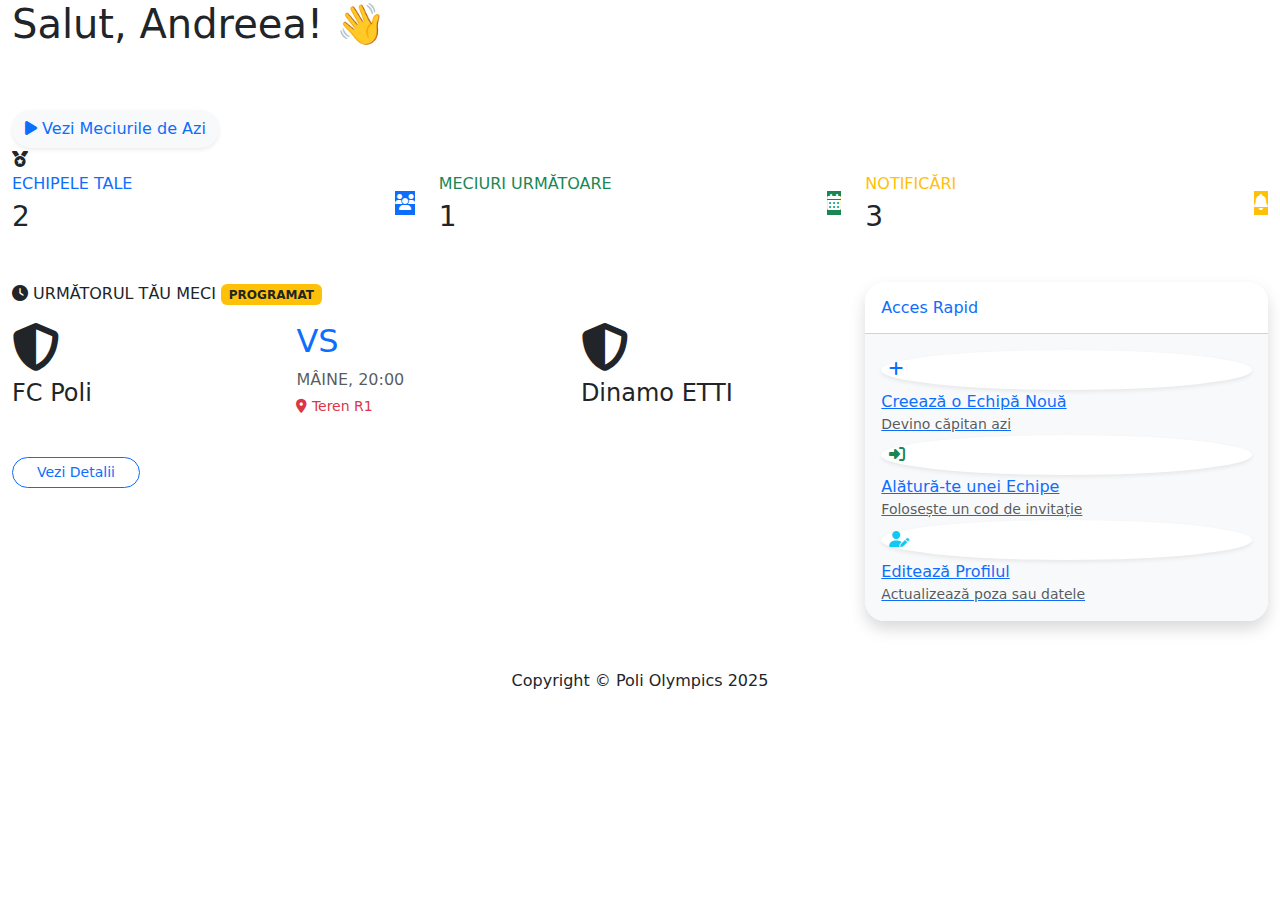
<file: src/main/resources/templates/index.html>
<!DOCTYPE html>
<html lang="ro" xmlns:th="http://www.thymeleaf.org">

<head>
    <meta charset="utf-8">
    <meta name="viewport" content="width=device-width, initial-scale=1">
    <title>Dashboard - Poli Olympics</title>

    <link href="https://cdn.jsdelivr.net/npm/bootstrap@5.3.0/dist/css/bootstrap.min.css" rel="stylesheet">
    <link href="https://cdnjs.cloudflare.com/ajax/libs/font-awesome/6.4.0/css/all.min.css" rel="stylesheet">
    <link href="https://fonts.googleapis.com/css2?family=Poppins:wght@400;500;600;700&display=swap" rel="stylesheet">
    <link th:href="@{/css/sb-admin-2.min.css}" rel="stylesheet">

    <link th:href="@{/css/index_style.css}" rel="stylesheet">
</head>

<body id="page-top">
<div id="wrapper">

    <div th:replace="fragments :: sidebar"></div>
    <div id="content-wrapper" class="d-flex flex-column">
        <div id="content">
            <div th:replace="fragments :: topbar"></div>

            <div class="container-fluid">

                <div class="welcome-card">
                    <div class="welcome-content">
                        <h1 class="font-weight-bold mb-2">Salut, <span th:text="${session.username}">Andreea</span>! 👋</h1>
                        <p class="lead mb-0 text-white-50">Bine ai revenit în arenă. Iată ce se întâmplă astăzi în Poli Olympics.</p>

                        <a th:href="@{/meciuri}" class="btn btn-light text-primary font-weight-bold rounded-pill mt-4 shadow-sm">
                            <i class="fas fa-play mr-2"></i> Vezi Meciurile de Azi
                        </a>
                    </div>
                    <i class="fas fa-medal welcome-bg-icon"></i>
                </div>


                <div class="row mb-4">

                    <div class="col-xl-4 col-md-6 mb-4">
                        <div class="stat-card border-primary" style="border-left-color: #4e73df;">
                            <div class="d-flex align-items-center justify-content-between">
                                <div>
                                    <div class="text-xs font-weight-bold text-primary text-uppercase mb-1">Echipele Tale</div>
                                    <div class="h3 mb-0 font-weight-bold text-gray-800">2</div> </div>
                                <div class="stat-icon bg-primary text-white">
                                    <i class="fas fa-users"></i>
                                </div>
                            </div>
                        </div>
                    </div>

                    <div class="col-xl-4 col-md-6 mb-4">
                        <div class="stat-card border-success" style="border-left-color: #1cc88a;">
                            <div class="d-flex align-items-center justify-content-between">
                                <div>
                                    <div class="text-xs font-weight-bold text-success text-uppercase mb-1">Meciuri Următoare</div>
                                    <div class="h3 mb-0 font-weight-bold text-gray-800">1</div> </div>
                                <div class="stat-icon bg-success text-white">
                                    <i class="fas fa-calendar-alt"></i>
                                </div>
                            </div>
                        </div>
                    </div>

                    <div class="col-xl-4 col-md-6 mb-4">
                        <div class="stat-card border-warning" style="border-left-color: #f6c23e;">
                            <div class="d-flex align-items-center justify-content-between">
                                <div>
                                    <div class="text-xs font-weight-bold text-warning text-uppercase mb-1">Notificări</div>
                                    <div class="h3 mb-0 font-weight-bold text-gray-800">3</div>
                                </div>
                                <div class="stat-icon bg-warning text-white">
                                    <i class="fas fa-bell"></i>
                                </div>
                            </div>
                        </div>
                    </div>
                </div>


                <div class="row">

                    <div class="col-lg-8 mb-4">
                        <div class="next-match-card">
                            <div class="next-match-header">
                                <span><i class="fas fa-clock mr-2"></i> URMĂTORUL TĂU MECI</span>
                                <span class="badge bg-warning text-dark">PROGRAMAT</span>
                            </div>
                            <div class="next-match-body">
                                <div class="row align-items-center">
                                    <div class="col-md-4">
                                        <i class="fas fa-shield-alt fa-3x text-gray-300 mb-2"></i>
                                        <h4 class="font-weight-bold text-gray-800">FC Poli</h4>
                                    </div>
                                    <div class="col-md-4 my-3">
                                        <div class="h2 font-weight-bold text-primary">VS</div>
                                        <div class="text-xs font-weight-bold text-uppercase text-muted">Mâine, 20:00</div>
                                        <div class="small text-danger mt-1"><i class="fas fa-map-marker-alt"></i> Teren R1</div>
                                    </div>
                                    <div class="col-md-4">
                                        <i class="fas fa-shield-alt fa-3x text-gray-300 mb-2"></i>
                                        <h4 class="font-weight-bold text-gray-800">Dinamo ETTI</h4>
                                    </div>
                                </div>
                                <div class="mt-4">
                                    <a th:href="@{/meciuri}" class="btn btn-outline-primary rounded-pill btn-sm px-4">Vezi Detalii</a>
                                </div>
                            </div>
                        </div>
                    </div>

                    <div class="col-lg-4 mb-4">
                        <div class="card shadow mb-4" style="border-radius: 20px; overflow: hidden; border: none;">
                            <div class="card-header py-3 bg-white d-flex flex-row align-items-center justify-content-between">
                                <h6 class="m-0 font-weight-bold text-primary">Acces Rapid</h6>
                            </div>
                            <div class="card-body bg-light">

                                <a th:href="@{/creare-echipa}" class="quick-action-btn">
                                    <div class="mr-3 p-2 bg-white rounded-circle text-primary shadow-sm"><i class="fas fa-plus"></i></div>
                                    <div>
                                        <div class="font-weight-bold">Creează o Echipă Nouă</div>
                                        <div class="small text-muted">Devino căpitan azi</div>
                                    </div>
                                </a>

                                <a th:href="@{/join-team}" class="quick-action-btn">
                                    <div class="mr-3 p-2 bg-white rounded-circle text-success shadow-sm"><i class="fas fa-sign-in-alt"></i></div>
                                    <div>
                                        <div class="font-weight-bold">Alătură-te unei Echipe</div>
                                        <div class="small text-muted">Folosește un cod de invitație</div>
                                    </div>
                                </a>

                                <a th:href="@{/profile}" class="quick-action-btn mb-0">
                                    <div class="mr-3 p-2 bg-white rounded-circle text-info shadow-sm"><i class="fas fa-user-edit"></i></div>
                                    <div>
                                        <div class="font-weight-bold">Editează Profilul</div>
                                        <div class="small text-muted">Actualizează poza sau datele</div>
                                    </div>
                                </a>

                            </div>
                        </div>
                    </div>

                </div>

            </div> </div> <footer class="sticky-footer bg-white">
        <div class="container my-auto">
            <div class="copyright text-center my-auto"><span>Copyright &copy; Poli Olympics 2025</span></div>
        </div>
    </footer>

    </div> </div> <div class="modal fade" id="logoutModal" tabindex="-1" role="dialog" aria-labelledby="exampleModalLabel" aria-hidden="true">
    <div class="modal-dialog" role="document">
        <div class="modal-content">
            <div class="modal-header">
                <h5 class="modal-title" id="exampleModalLabel">Gata de plecare?</h5>
                <button class="close" type="button" data-dismiss="modal" aria-label="Close"><span aria-hidden="true">×</span></button>
            </div>
            <div class="modal-body">Selectează "Logout" pentru a încheia sesiunea.</div>
            <div class="modal-footer">
                <button class="btn btn-secondary" type="button" data-dismiss="modal">Renunță</button>
                <a class="btn btn-primary" th:href="@{/logout}">Logout</a>
            </div>
        </div>
    </div>
</div>

<script th:src="@{/vendor/jquery/jquery.min.js}"></script>
<script th:src="@{/vendor/bootstrap/js/bootstrap.bundle.min.js}"></script>
<script th:src="@{/js/sb-admin-2.min.js}"></script>

</body>
</html>
</file>
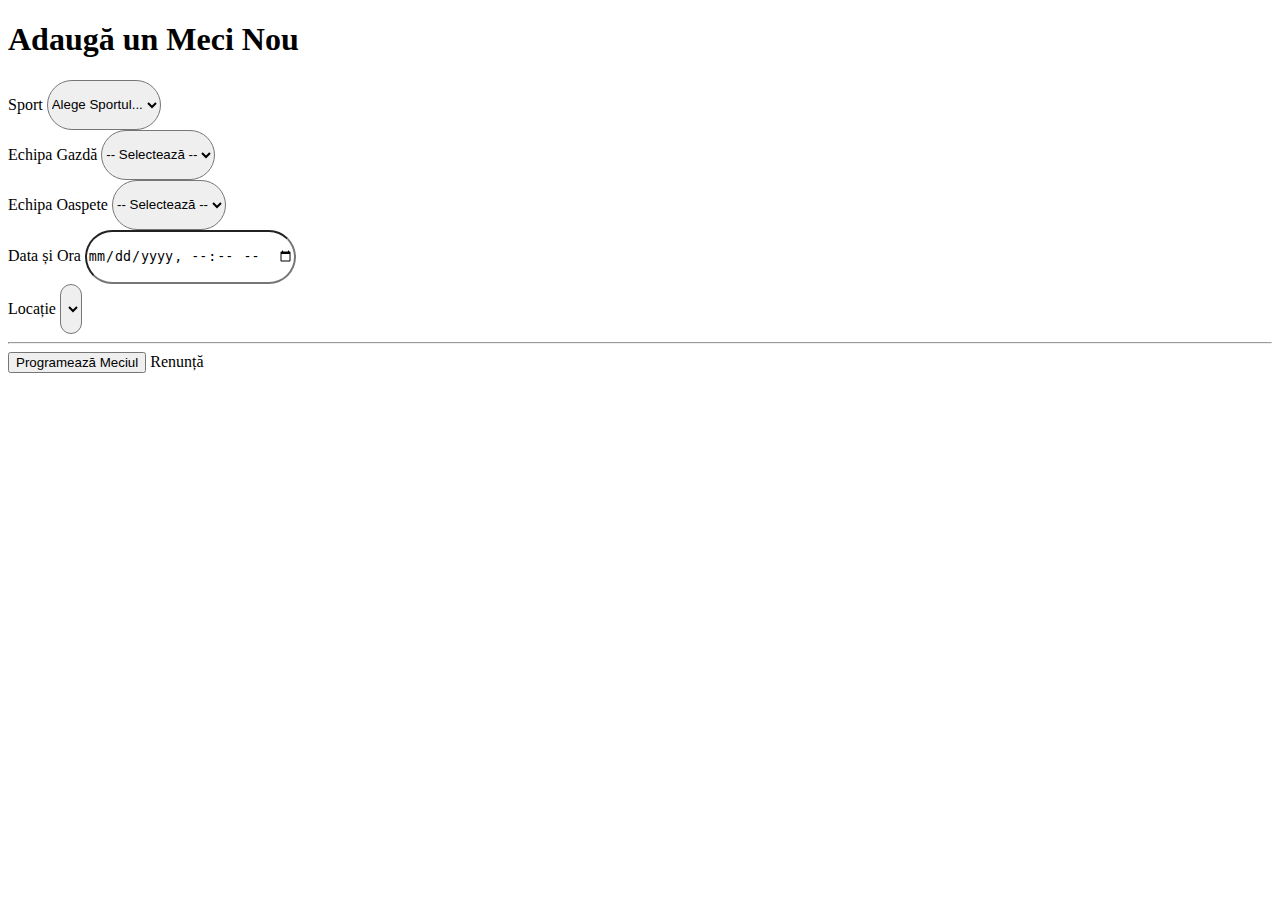
<file: src/main/resources/templates/adauga-meci.html>
<!DOCTYPE html>
<html lang="ro" xmlns:th="http://www.thymeleaf.org">
<head>
    <meta charset="utf-8">
    <title>Admin - Adaugă Meci</title>
    <link th:href="@{/css/sb-admin-2.min.css}" rel="stylesheet">
    <link th:href="@{/vendor/fontawesome-free/css/all.min.css}" rel="stylesheet">
</head>

<body class="bg-gradient-primary">

<div class="container">
    <div class="card o-hidden border-0 shadow-lg my-5">
        <div class="card-body p-0">
            <div class="p-5">
                <div class="text-center">
                    <h1 class="h4 text-gray-900 mb-4">Adaugă un Meci Nou</h1>
                </div>

                <form class="user" th:action="@{/admin/salveaza-meci}" th:object="${meci}" method="POST">

                    <div class="form-group">
                        <label class="font-weight-bold small">Sport</label>
                        <select class="form-control" th:field="*{sport}" id="sportSelect" onchange="filterTeams()" style="border-radius: 50px; height: 50px;">
                            <option value="" disabled selected>Alege Sportul...</option>
                            <option th:each="s : ${listaSporturi}" th:value="${s.idSport}" th:text="${s.numeSport}"></option>
                        </select>
                    </div>

                    <div class="form-group row">
                        <div class="col-sm-6 mb-3 mb-sm-0">
                            <label class="font-weight-bold small text-primary">Echipa Gazdă</label>
                            <select class="form-control" th:field="*{echipaAcasa}" id="homeTeam" style="border-radius: 50px; height: 50px;">
                                <option value="">-- Selectează --</option>
                                <option th:each="team : ${listaEchipe}"
                                        th:value="${team.idEchipa}"
                                        th:text="${team.numeEchipa}"
                                        th:data-sport="${team.sport.idSport}"
                                        class="team-option"></option>
                            </select>
                        </div>
                        <div class="col-sm-6">
                            <label class="font-weight-bold small text-danger">Echipa Oaspete</label>
                            <select class="form-control" th:field="*{echipaDeplasare}" id="awayTeam" style="border-radius: 50px; height: 50px;">
                                <option value="">-- Selectează --</option>
                                <option th:each="team : ${listaEchipe}"
                                        th:value="${team.idEchipa}"
                                        th:text="${team.numeEchipa}"
                                        th:data-sport="${team.sport.idSport}"
                                        class="team-option"></option>
                            </select>
                        </div>
                    </div>
                    <div class="form-group row">
                        <div class="col-sm-6">
                            <label class="font-weight-bold small">Data și Ora</label>
                            <input type="datetime-local" class="form-control" th:field="*{dataOra}" required style="border-radius: 50px; height: 50px;">
                        </div>
                        <div class="col-sm-6">
                            <label class="font-weight-bold small">Locație</label>
                            <select class="form-control" th:field="*{locatie}" style="border-radius: 50px; height: 50px;">
                                <option th:each="loc : ${listaLocatii}" th:value="${loc.idLocatie}" th:text="${loc.numeLocatie}"></option>
                            </select>
                        </div>
                    </div>

                    <hr>
                    <button type="submit" class="btn btn-primary btn-user btn-block font-weight-bold">
                        <i class="fas fa-plus-circle mr-2"></i> Programează Meciul
                    </button>
                    <a th:href="@{/meciuri}" class="btn btn-secondary btn-user btn-block">Renunță</a>
                </form>
            </div>
        </div>
    </div>
</div>

<script th:inline="javascript">
    function filterTeams() {
        const selectedSportId = document.getElementById('sportSelect').value;
        const teamOptions = document.querySelectorAll('.team-option');
        const homeSelect = document.getElementById('homeTeam');
        const awaySelect = document.getElementById('awayTeam');

        // Resetăm selecția curentă
        homeSelect.value = "";
        awaySelect.value = "";

        teamOptions.forEach(option => {
            const teamSportId = option.getAttribute('data-sport');

            if (teamSportId === selectedSportId) {
                option.style.display = "block"; // Arătăm echipa dacă sportul coincide
            } else {
                option.style.display = "none";  // Ascundem dacă e alt sport
            }
        });
    }
</script>


</body>
</html>
</file>
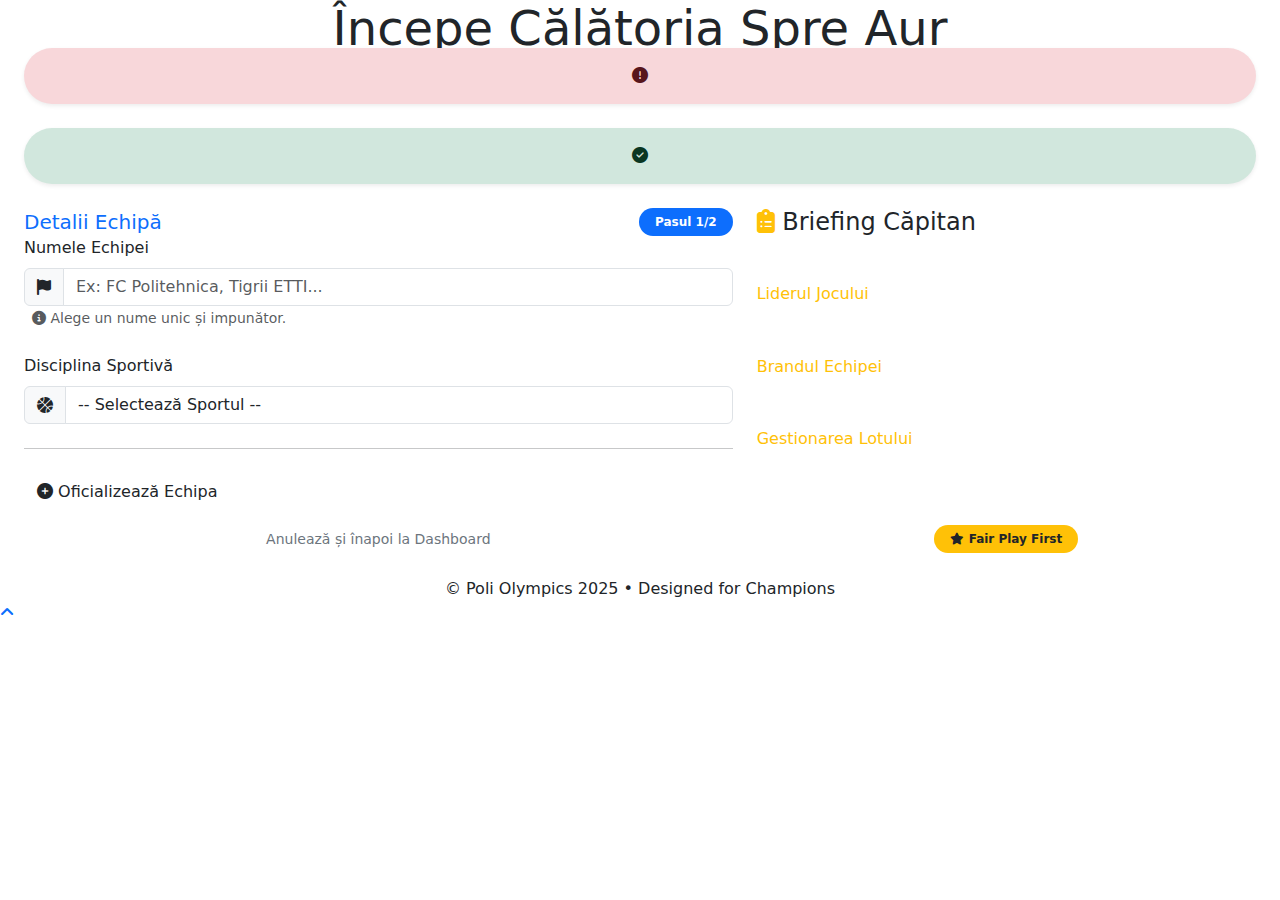
<file: src/main/resources/templates/create_team.html>
<!DOCTYPE html>
<html lang="ro" xmlns:th="http://www.thymeleaf.org">

<head>
    <meta charset="utf-8">
    <meta name="viewport" content="width=device-width, initial-scale=1">
    <title>Team Builder - Poli Olympics</title>

    <link href="https://cdn.jsdelivr.net/npm/bootstrap@5.3.0/dist/css/bootstrap.min.css" rel="stylesheet">
    <link href="https://cdnjs.cloudflare.com/ajax/libs/font-awesome/6.4.0/css/all.min.css" rel="stylesheet">
    <link href="https://fonts.googleapis.com/css2?family=Poppins:wght@400;500;600;700;800&display=swap" rel="stylesheet">

    <link th:href="@{/css/sb-admin-2.min.css}" rel="stylesheet">

    <link th:href="@{/css/create_team_style.css}" rel="stylesheet">
</head>

<body id="page-top">
<div id="wrapper">

    <div th:replace="fragments :: sidebar"></div>
    <div id="content-wrapper" class="d-flex flex-column">
        <div id="content">
            <div th:replace="fragments :: topbar"></div>

            <div class="hero-section text-center">
                <h1 class="display-5 font-weight-bold">Începe Călătoria Spre Aur</h1>
                <p class="lead mb-0 text-white-50">Înscrie-ți echipa, alege-ți culorile și domină clasamentul facultăților.</p>
            </div>

            <div class="container-fluid px-4" style="margin-top: -3rem;"> <div th:if="${error}" class="alert alert-danger shadow-sm border-0 rounded-pill text-center mb-4" role="alert">
                <i class="fas fa-exclamation-circle mr-2"></i> <span th:text="${error}"></span>
            </div>
                <div th:if="${success}" class="alert alert-success shadow-sm border-0 rounded-pill text-center mb-4" role="alert">
                    <i class="fas fa-check-circle mr-2"></i> <span th:text="${success}"></span>
                </div>

                <div class="row">
                    <div class="col-lg-7 mb-4">
                        <div class="custom-card">
                            <div class="card-header-custom d-flex justify-content-between align-items-center">
                                <h5 class="m-0 font-weight-bold text-primary">Detalii Echipă</h5>
                                <span class="badge bg-primary text-white rounded-pill px-3 py-2">Pasul 1/2</span>
                            </div>
                            <div class="card-body-custom">
                                <form method="POST" th:action="@{/creare-echipa}">

                                    <div class="mb-4">
                                        <label for="numeEchipa" class="form-label">Numele Echipei</label>
                                        <div class="input-group">
                                            <span class="input-group-text"><i class="fas fa-flag"></i></span>
                                            <input type="text" class="form-control custom-input" id="numeEchipa" name="numeEchipa"
                                                   placeholder="Ex: FC Politehnica, Tigrii ETTI..." required>
                                        </div>
                                        <small class="text-muted ms-2"><i class="fas fa-info-circle"></i> Alege un nume unic și impunător.</small>
                                    </div>

                                    <div class="mb-4">
                                        <label for="sportId" class="form-label">Disciplina Sportivă</label>
                                        <div class="input-group">
                                            <span class="input-group-text"><i class="fas fa-basketball-ball"></i></span>
                                            <select class="form-control custom-input" id="sportId" name="sportId" required>
                                                <option value="" disabled selected>-- Selectează Sportul --</option>
                                                <option th:each="sport : ${sporturi}"
                                                        th:value="${sport.idSport}"
                                                        th:text="${sport.numeSport} + ' (Lot: ' + ${sport.teamSize} + ' jucători)'">
                                                    Fotbal (11)
                                                </option>
                                            </select>
                                        </div>
                                    </div>

                                    <hr class="my-4">

                                    <div class="d-flex gap-3">
                                        <button type="submit" class="btn btn-create">
                                            <i class="fas fa-plus-circle mr-2"></i> Oficializează Echipa
                                        </button>
                                    </div>

                                    <div class="text-center mt-3">
                                        <a th:href="@{/index}" class="text-secondary small text-decoration-none">Anulează și înapoi la Dashboard</a>
                                    </div>

                                </form>
                            </div>
                        </div>
                    </div>

                    <div class="col-lg-5 mb-4">
                        <div class="tactics-board">
                            <div class="tactics-overlay"></div>

                            <h4 class="font-weight-bold mb-4 position-relative" style="z-index: 2;">
                                <i class="fas fa-clipboard-list mr-2 text-warning"></i> Briefing Căpitan
                            </h4>

                            <div class="rule-item">
                                <div class="rule-icon"><i class="fas fa-crown text-white"></i></div>
                                <div>
                                    <h6 class="font-weight-bold text-warning">Liderul Jocului</h6>
                                    <p class="small text-white-50 mb-0">Ești automat desemnat Căpitan și primul jucător al echipei.</p>
                                </div>
                            </div>

                            <div class="rule-item">
                                <div class="rule-icon"><i class="fas fa-signature text-white"></i></div>
                                <div>
                                    <h6 class="font-weight-bold text-warning">Brandul Echipei</h6>
                                    <p class="small text-white-50 mb-0">Numele nu poate fi schimbat ulterior. Asigură-te că nu este ofensator.</p>
                                </div>
                            </div>

                            <div class="rule-item">
                                <div class="rule-icon"><i class="fas fa-users text-white"></i></div>
                                <div>
                                    <h6 class="font-weight-bold text-warning">Gestionarea Lotului</h6>
                                    <p class="small text-white-50 mb-0">După creare, vei primi un cod unic pentru a-ți invita colegii în echipă.</p>
                                </div>
                            </div>

                            <div class="mt-5 text-center position-relative" style="z-index: 2;">
                                <span class="badge bg-warning text-dark px-3 py-2 rounded-pill">
                                    <i class="fas fa-star mr-1"></i> Fair Play First
                                </span>
                            </div>
                        </div>
                    </div>

                </div>

            </div>
        </div>

        <footer class="sticky-footer bg-white mt-auto">
            <div class="container my-auto">
                <div class="copyright text-center my-auto">
                    <span>&copy; Poli Olympics 2025 • Designed for Champions</span>
                </div>
            </div>
        </footer>

    </div>
</div>

<a class="scroll-to-top rounded" href="#page-top"><i class="fas fa-angle-up"></i></a>

<div class="modal fade" id="logoutModal" tabindex="-1" role="dialog" aria-labelledby="exampleModalLabel" aria-hidden="true">
    <div class="modal-dialog" role="document">
        <div class="modal-content">
            <div class="modal-header">
                <h5 class="modal-title">Gata de plecare?</h5>
                <button class="close" type="button" data-dismiss="modal"><span>×</span></button>
            </div>
            <div class="modal-body">Selectează "Logout" pentru a încheia sesiunea.</div>
            <div class="modal-footer">
                <button class="btn btn-secondary" type="button" data-dismiss="modal">Renunță</button>
                <a class="btn btn-primary" th:href="@{/login}">Logout</a>
            </div>
        </div>
    </div>
</div>

<script th:src="@{vendor/jquery/jquery.min.js}"></script>
<script th:src="@{vendor/bootstrap/js/bootstrap.bundle.min.js}"></script>

<!-- Core plugin JavaScript-->
<script th:src="@{vendor/jquery-easing/jquery.easing.min.js}"></script>

<!-- Custom scripts for all pages-->
<script th:src="@{js/sb-admin-2.min.js}"></script>
</body>
</html>
</file>
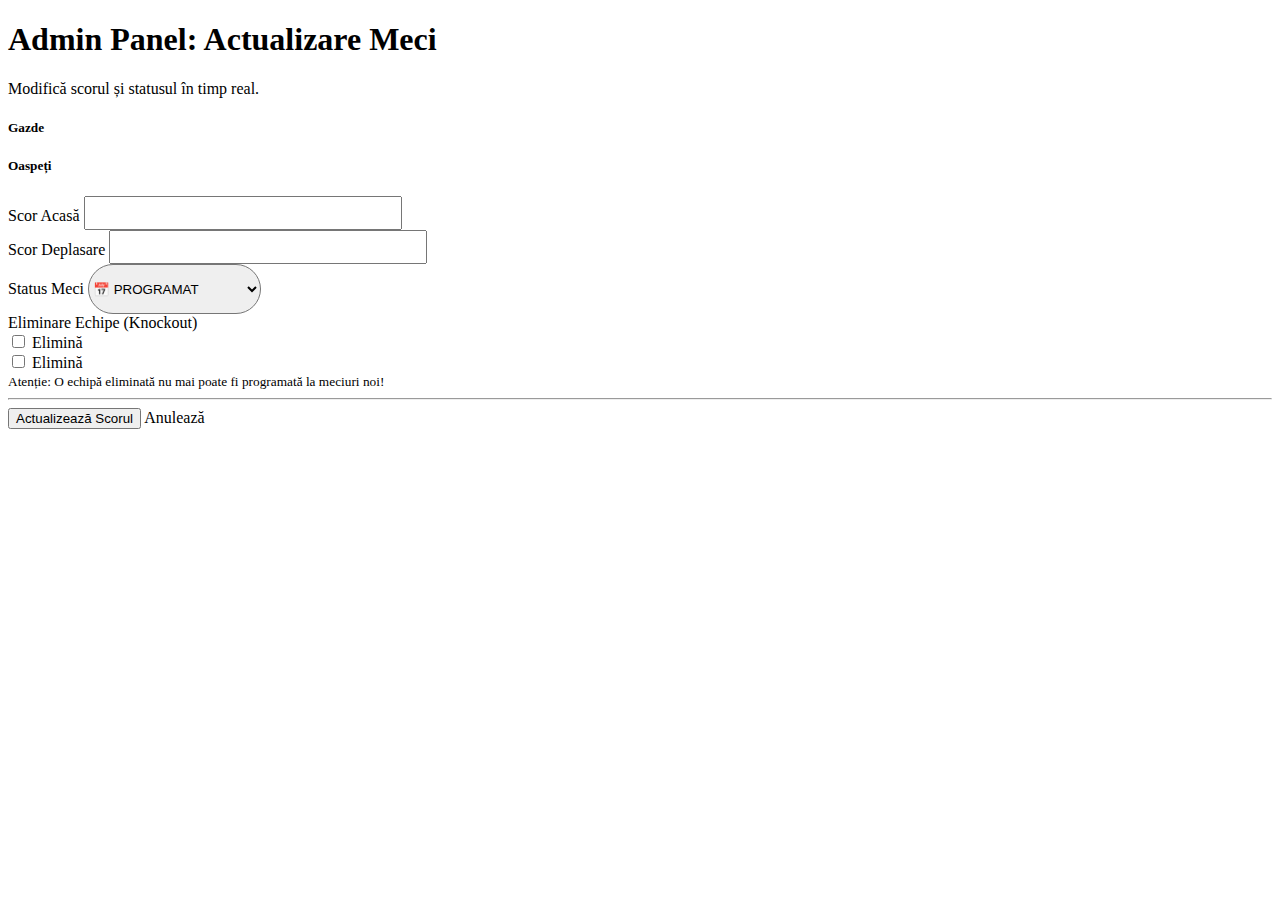
<file: src/main/resources/templates/edit-meci.html>
<!DOCTYPE html>
<html lang="ro" xmlns:th="http://www.thymeleaf.org">
<head>
    <meta charset="utf-8">
    <title>Admin - Editare Scor</title>
    <link th:href="@{/css/sb-admin-2.min.css}" rel="stylesheet">
    <link th:href="@{/vendor/fontawesome-free/css/all.min.css}" rel="stylesheet">
</head>

<body class="bg-gradient-primary">

<div class="container">
    <div class="card o-hidden border-0 shadow-lg my-5">
        <div class="card-body p-0">
            <div class="row justify-content-center">
                <div class="col-lg-7">
                    <div class="p-5">
                        <div class="text-center">
                            <h1 class="h4 text-gray-900 mb-4">Admin Panel: Actualizare Meci</h1>
                            <p class="mb-4">Modifică scorul și statusul în timp real.</p>
                        </div>

                        <form class="user" th:action="@{/admin/update-meci}" method="POST">
                            <input type="hidden" name="idMeci" th:value="${meci.idMeci}">

                            <div class="form-group row text-center">
                                <div class="col-6">
                                    <h5 class="font-weight-bold text-primary" th:text="${meci.echipaAcasa.numeEchipa}">Gazde</h5>
                                </div>
                                <div class="col-6">
                                    <h5 class="font-weight-bold text-danger" th:text="${meci.echipaDeplasare.numeEchipa}">Oaspeți</h5>
                                </div>
                            </div>

                            <div class="form-group row">
                                <div class="col-sm-6 mb-3 mb-sm-0">
                                    <label class="small font-weight-bold">Scor Acasă</label>
                                    <input type="number" class="form-control form-control-user text-center font-weight-bold"
                                           name="scorAcasa" th:value="${meci.scorAcasa != null ? meci.scorAcasa : 0}" style="font-size: 1.5rem;">
                                </div>
                                <div class="col-sm-6">
                                    <label class="small font-weight-bold">Scor Deplasare</label>
                                    <input type="number" class="form-control form-control-user text-center font-weight-bold"
                                           name="scorDeplasare" th:value="${meci.scorDeplasare != null ? meci.scorDeplasare : 0}" style="font-size: 1.5rem;">
                                </div>
                            </div>

                            <div class="form-group">
                                <label class="small font-weight-bold">Status Meci</label>
                                <select class="form-control" name="status" style="border-radius: 50px; height: 50px;">
                                    <option value="PROGRAMAT" th:selected="${meci.status == 'PROGRAMAT'}">📅 PROGRAMAT</option>
                                    <option value="LIVE" th:selected="${meci.status == 'LIVE'}">🔴 LIVE (Se joacă acum)</option>
                                    <option value="TERMINAT" th:selected="${meci.status == 'TERMINAT'}">🏁 TERMINAT</option>
                                </select>
                            </div>

                            <div class="form-group">
                                <label class="font-weight-bold text-danger">Eliminare Echipe (Knockout)</label>
                                <div class="row">
                                    <div class="col-6 text-center">
                                        <div class="custom-control custom-checkbox">
                                            <input type="checkbox" class="custom-control-input" id="elimHome" name="eliminaGazdele">
                                            <label class="custom-control-label text-danger" for="elimHome">Elimină <span th:text="${meci.echipaAcasa.numeEchipa}"></span></label>
                                        </div>
                                    </div>
                                    <div class="col-6 text-center">
                                        <div class="custom-control custom-checkbox">
                                            <input type="checkbox" class="custom-control-input" id="elimAway" name="eliminaOaspetii">
                                            <label class="custom-control-label text-danger" for="elimAway">Elimină <span th:text="${meci.echipaDeplasare.numeEchipa}"></span></label>
                                        </div>
                                    </div>
                                </div>
                                <small class="text-muted text-center d-block mt-2">Atenție: O echipă eliminată nu mai poate fi programată la meciuri noi!</small>
                            </div>

                            <hr>

                            <button type="submit" class="btn btn-success btn-user btn-block font-weight-bold">
                                <i class="fas fa-save mr-2"></i> Actualizează Scorul
                            </button>

                            <a th:href="@{/meciuri}" class="btn btn-secondary btn-user btn-block">
                                Anulează
                            </a>
                        </form>
                    </div>
                </div>
            </div>
        </div>
    </div>
</div>

</body>
</html>
</file>
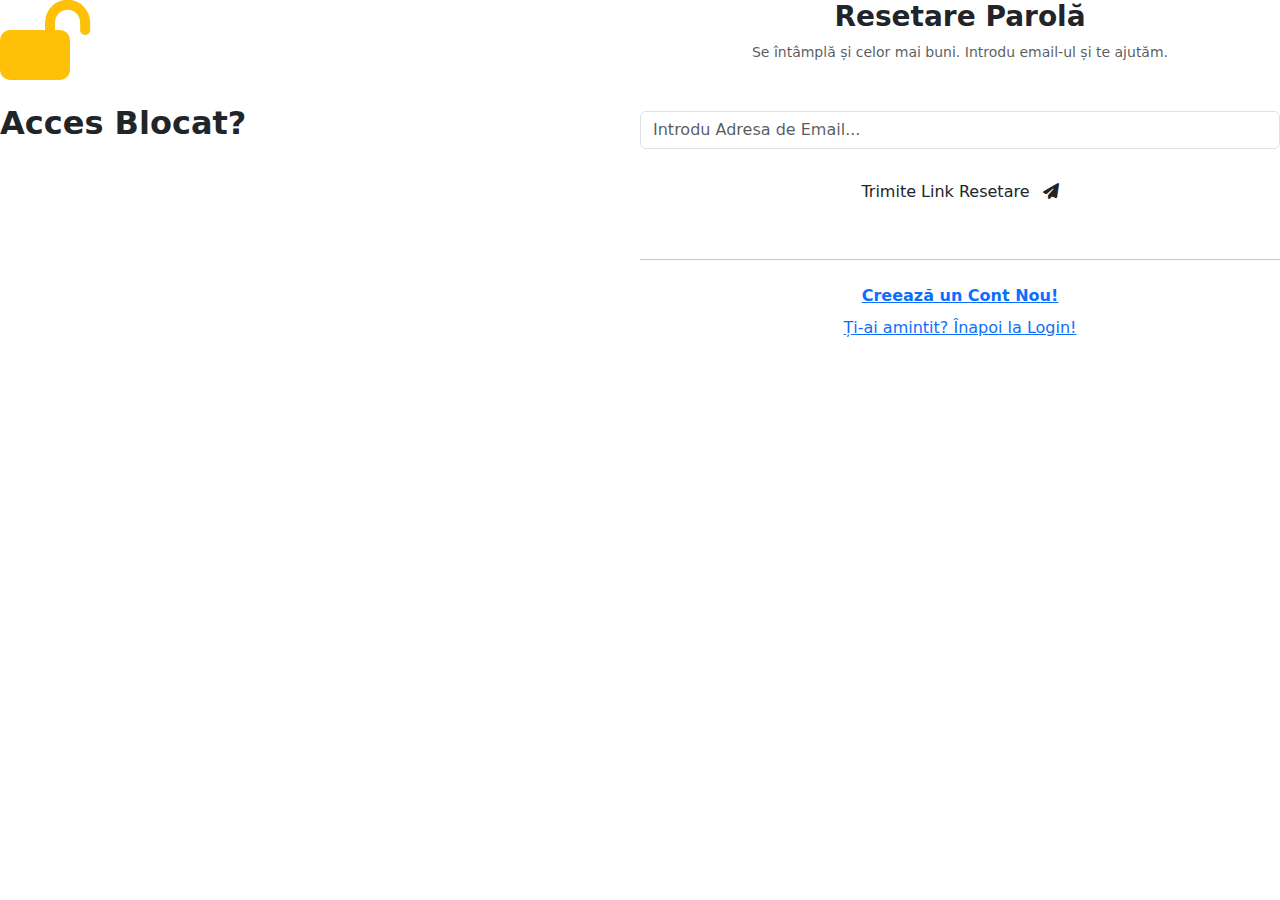
<file: src/main/resources/templates/forgot-password.html>
<!DOCTYPE html>
<html lang="ro" xmlns:th="http://www.thymeleaf.org">
<head>
    <meta charset="UTF-8">
    <meta name="viewport" content="width=device-width, initial-scale=1.0">
    <meta name="description" content="Portal Eveniment Sportiv - Forgot Password">
    <meta name="author" content="">

    <title>Poli Olympics - Resetare Parolă</title>

    <link href="https://cdn.jsdelivr.net/npm/bootstrap@5.3.0/dist/css/bootstrap.min.css" rel="stylesheet">
    <link href="https://cdnjs.cloudflare.com/ajax/libs/font-awesome/6.4.0/css/all.min.css" rel="stylesheet">
    <link href="https://fonts.googleapis.com/css2?family=Poppins:wght@400;500;600;700&display=swap" rel="stylesheet">

    <link th:href="@{/vendor/fontawesome-free/css/all.min.css}" rel="stylesheet" type="text/css">
    <link th:href="@{/css/sb-admin-2.min.css}" rel="stylesheet">

    <link th:href="@{/css/forgot_password_style.css}" rel="stylesheet">
</head>

<body>

<div class="forgot-container-wrapper">
    <div class="forgot-card">
        <div class="row g-0">

            <div class="col-lg-6 d-none d-lg-block bg-password-image">
                <div class="branding-overlay">
                    <div class="mb-4 text-warning animate-lock">
                        <i class="fa-solid fa-lock-open fa-5x"></i>
                    </div>
                    <h2 class="fw-bold mb-3">Acces Blocat?</h2>
                    <p class="fs-5 text-white-50">Nu lăsa o parolă uitată să te țină pe banca de rezerve. Recuperează-ți contul și revino pe teren!</p>
                </div>
            </div>

            <div class="col-lg-6">
                <div class="form-content">
                    <div class="text-center mb-5">
                        <h3 class="fw-bold text-dark">Resetare Parolă</h3>
                        <p class="text-muted small">Se întâmplă și celor mai buni. Introdu email-ul și te ajutăm.</p>
                    </div>

                    <form class="user" th:action="@{/forgot_password}" method="POST">

                        <div class="form-group mb-4">
                            <input type="email"
                                   class="form-control custom-input"
                                   id="exampleInputEmail"
                                   name="email"
                                   aria-describedby="emailHelp"
                                   placeholder="Introdu Adresa de Email..."
                                   required>
                        </div>

                        <button type="submit" class="btn custom-btn-main w-100 mb-4">
                            Trimite Link Resetare <i class="fas fa-paper-plane ms-2"></i>
                        </button>

                    </form>

                    <hr class="my-4">

                    <div class="text-center d-flex flex-column gap-2">
                        <a class="custom-link fw-bold" th:href="@{/register}">Creează un Cont Nou!</a>
                        <a class="custom-link" th:href="@{/login}">Ți-ai amintit? Înapoi la Login!</a>
                    </div>
                </div>
            </div>

        </div>
    </div>
</div>

<script src="https://cdn.jsdelivr.net/npm/bootstrap@5.3.0/dist/js/bootstrap.bundle.min.js"></script>

<script th:src="@{/vendor/jquery/jquery.min.js}"></script>
<script th:src="@{/vendor/bootstrap/js/bootstrap.bundle.min.js}"></script>
<script th:src="@{/vendor/jquery-easing/jquery.easing.min.js}"></script>
<script th:src="@{/js/sb-admin-2.min.js}"></script>

</body>
</html>
</file>
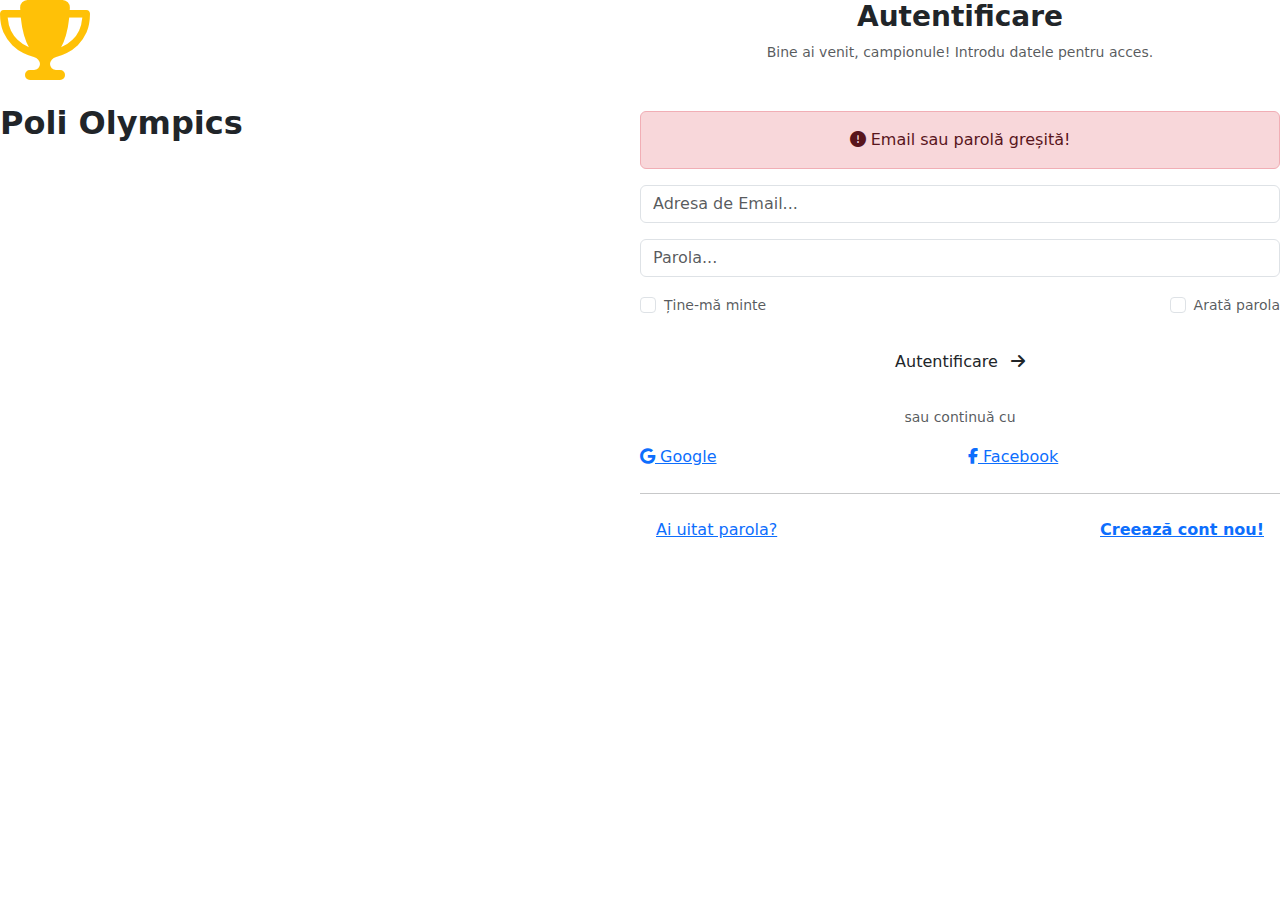
<file: src/main/resources/templates/login.html>
<!DOCTYPE html>
<html lang="ro" xmlns:th="http://www.thymeleaf.org">
<head>
    <meta charset="UTF-8">
    <meta name="viewport" content="width=device-width, initial-scale=1.0">
    <title>Poli Olympics - Login</title>

    <link href="https://cdn.jsdelivr.net/npm/bootstrap@5.3.0/dist/css/bootstrap.min.css" rel="stylesheet">
    <link href="https://cdnjs.cloudflare.com/ajax/libs/font-awesome/6.4.0/css/all.min.css" rel="stylesheet">
    <link href="https://fonts.googleapis.com/css2?family=Poppins:wght@400;500;600;700&display=swap" rel="stylesheet">
    <link th:href="@{/css/login_style.css}" rel="stylesheet">
</head>

<body>

<div class="login-container-wrapper">
    <div class="login-card">
        <div class="row g-0">

            <div class="col-lg-6 d-none d-lg-block bg-login-image">
                <div class="branding-overlay">
                    <div class="mb-4 text-warning animate-icon">
                        <i class="fa-solid fa-trophy fa-5x"></i>
                    </div>
                    <h2 class="fw-bold mb-3">Poli Olympics</h2>
                    <p class="fs-5 text-white-50">Depășește-ți limitele. Gestionează-ți echipa și urmărește rezultatele în timp real.</p>
                </div>
            </div>

            <div class="col-lg-6">
                <div class="login-form-content">
                    <div class="text-center mb-5">
                        <h3 class="fw-bold text-dark">Autentificare</h3>
                        <p class="text-muted small">Bine ai venit, campionule! Introdu datele pentru acces.</p>
                    </div>

                    <div th:if="${param.error}" class="alert alert-danger text-center" role="alert">
                        <i class="fas fa-exclamation-circle mr-2"></i> Email sau parolă greșită!
                    </div>

                    <form class="user" th:action="@{/perform_login}" method="POST">

                        <div class="form-group mb-3">
                            <input type="text"
                                   class="form-control custom-input"
                                   id="email"
                                   name="username"
                                   th:value="${remembered_email}"
                                   placeholder="Adresa de Email...">
                        </div>

                        <div class="form-group mb-3">
                            <input type="password"
                                   class="form-control custom-input"
                                   id="password" name="password"
                                   placeholder="Parola...">
                        </div>

                        <div class="d-flex justify-content-between align-items-center mb-4">
                            <div class="form-check">
                                <input type="checkbox" class="form-check-input" id="customCheck" name="remember-me">
                                <label class="form-check-label small text-muted" for="customCheck">Ține-mă minte</label>
                            </div>

                            <div class="form-check">
                                <input type="checkbox" class="form-check-input" id="showPasswordcheck">
                                <label class="form-check-label small text-muted" for="showPasswordcheck">Arată parola</label>
                            </div>
                        </div>

                        <button type="submit" class="btn custom-btn-main w-100 mb-4">
                            Autentificare <i class="fas fa-arrow-right ms-2"></i>
                        </button>

                        <div class="text-center mb-3">
                            <span class="small text-muted">sau continuă cu</span>
                        </div>

                        <div class="row g-3 mb-4">
                            <div class="col-6">
                                <a href="/oauth2/authorization/google" class="social-btn-fix btn-google-color">
                                    <i class="fab fa-google"></i> Google
                                </a>
                            </div>
                            <div class="col-6">
                                <a th:href="@{/oauth2/authorization/facebook}" class="social-btn-fix btn-facebook-color">
                                    <i class="fab fa-facebook-f"></i> Facebook
                                </a>
                            </div>
                        </div>
                    </form>

                    <hr class="my-4">

                    <div class="text-center d-flex justify-content-between px-3">
                        <a class="custom-link" th:href="@{/retype-password}">Ai uitat parola?</a>
                        <a class="custom-link fw-bold" th:href="@{/register}">Creează cont nou!</a>
                    </div>
                </div>
            </div>

        </div>
    </div>
</div>

<script src="https://cdn.jsdelivr.net/npm/bootstrap@5.3.0/dist/js/bootstrap.bundle.min.js"></script>
<script th:src="@{/vendor/jquery/jquery.min.js}"></script>
<script th:src="@{/vendor/bootstrap/js/bootstrap.bundle.min.js}"></script>
<script th:src="@{/vendor/jquery-easing/jquery.easing.min.js}"></script>
<script th:src="@{/js/sb-admin-2.min.js}"></script>

<script>
    document.getElementById('showPasswordcheck').onclick = function() {
        var passwordInput = document.getElementById('password');
        if (this.checked) {
            passwordInput.type = "text";
        } else {
            passwordInput.type = "password";
        }
    }
</script>

</body>
</html>
</file>
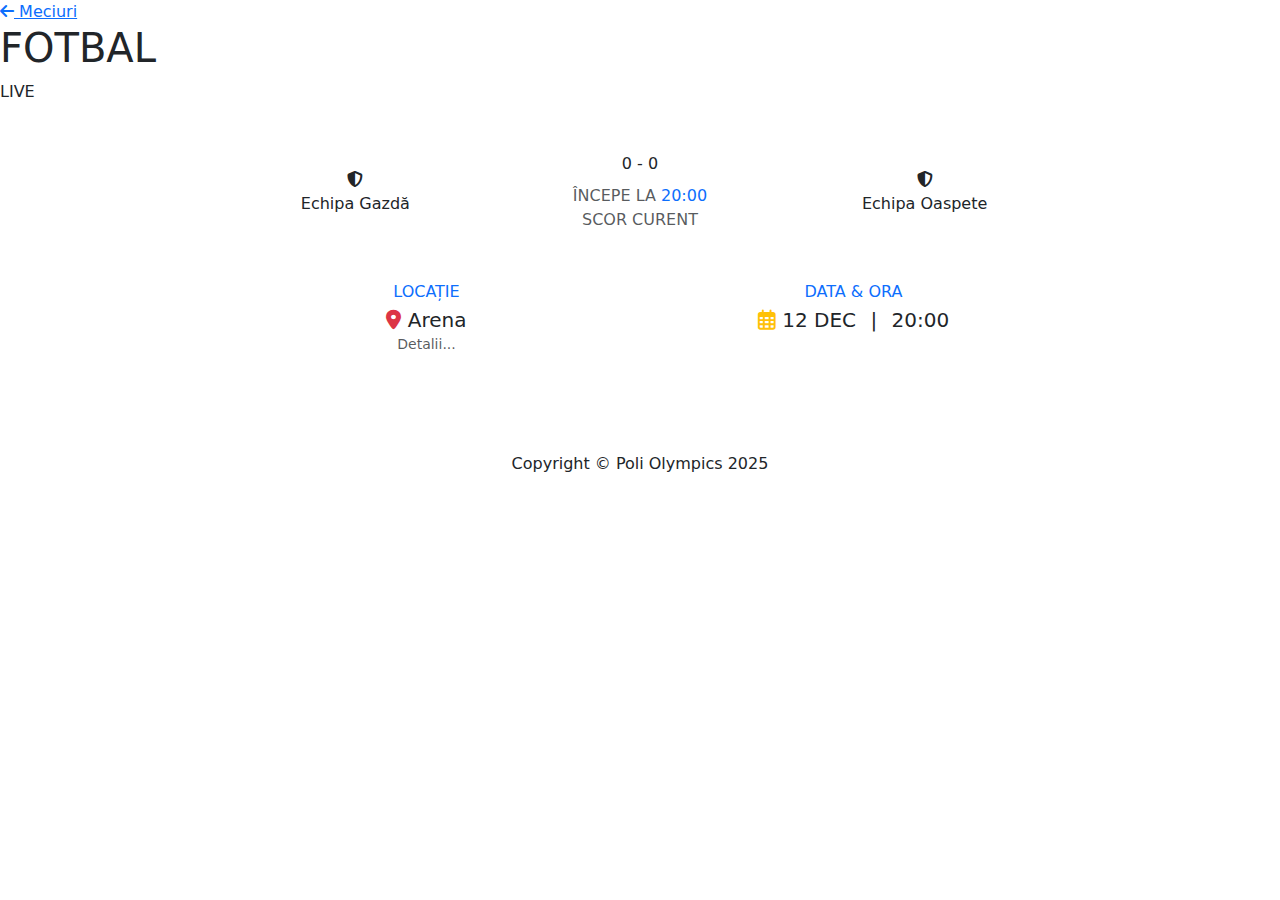
<file: src/main/resources/templates/meci_detalii.html>
<!DOCTYPE html>
<html lang="ro" xmlns:th="http://www.thymeleaf.org">

<head>
    <meta charset="utf-8">
    <meta name="viewport" content="width=device-width, initial-scale=1">
    <title>Detalii Meci - Poli Olympics</title>

    <link href="https://cdn.jsdelivr.net/npm/bootstrap@5.3.0/dist/css/bootstrap.min.css" rel="stylesheet">
    <link href="https://cdnjs.cloudflare.com/ajax/libs/font-awesome/6.4.0/css/all.min.css" rel="stylesheet">
    <link href="https://fonts.googleapis.com/css2?family=Teko:wght@400;600&family=Poppins:wght@400;500;600;700&display=swap" rel="stylesheet">
    <link th:href="@{/css/sb-admin-2.min.css}" rel="stylesheet">

    <link th:href="@{/css/meci_detalii_style.css}" rel="stylesheet">
</head>

<body id="page-top">
<div id="wrapper">

    <div th:replace="fragments :: sidebar"></div>
    <div id="content-wrapper" class="d-flex flex-column">
        <div id="content">
            <div th:replace="fragments :: topbar"></div>

            <div class="match-hero">
                <a th:href="@{/meciuri}" class="btn-back-floating"><i class="fas fa-arrow-left mr-2"></i> Meciuri</a>

                <h1 class="sport-title" th:text="${meci.sport.numeSport}">FOTBAL</h1>
                <div class="status-badge" th:text="${meci.status}">LIVE</div>
            </div>


            <div class="container pb-5">
                <div class="row justify-content-center">
                    <div class="col-lg-10">

                        <div class="detail-card p-5 text-center">

                            <div class="row align-items-center">
                                <div class="col-md-4 mb-4 mb-md-0">
                                    <div class="team-logo-large"><i class="fas fa-shield-alt"></i></div>
                                    <div class="team-name-large" th:text="${meci.echipaAcasa.numeEchipa}">Echipa Gazdă</div>
                                </div>

                                <div class="col-md-4">
                                    <div class="score-big">
                                        <span th:text="${meci.scorAcasa}">0</span> - <span th:text="${meci.scorDeplasare}">0</span>
                                    </div>
                                    <div class="text-muted font-weight-bold text-uppercase mt-2">
                                        <div th:if="${meci.status == 'PROGRAMAT'}">
                                            ÎNCEPE LA <span class="text-primary" th:text="${meci.getOraFormatata()}">20:00</span>
                                        </div>
                                        <div th:unless="${meci.status == 'PROGRAMAT'}">
                                            SCOR CURENT
                                        </div>
                                    </div>
                                </div>

                                <div class="col-md-4 mt-4 mt-md-0">
                                    <div class="team-logo-large"><i class="fas fa-shield-alt"></i></div>
                                    <div class="team-name-large" th:text="${meci.echipaDeplasare.numeEchipa}">Echipa Oaspete</div>
                                </div>
                            </div>

                            <div class="meta-info row mt-5">
                                <div class="col-md-6 border-right">
                                    <div class="text-xs font-weight-bold text-primary text-uppercase mb-1">Locație</div>
                                    <div class="h5 mb-0 font-weight-bold text-gray-800">
                                        <i class="fas fa-map-marker-alt text-danger mr-2"></i> <span th:text="${meci.locatie.numeLocatie}">Arena</span>
                                    </div>
                                    <small class="text-muted" th:text="${meci.locatie.detaliiLocatie}">Detalii...</small>
                                </div>

                                <div class="col-md-6 mt-3 mt-md-0">
                                    <div class="text-xs font-weight-bold text-primary text-uppercase mb-1">Data & Ora</div>
                                    <div class="h5 mb-0 font-weight-bold text-gray-800">
                                        <i class="far fa-calendar-alt text-warning mr-2"></i>
                                        <span th:text="${meci.getDataFormatata()}">12 DEC</span>
                                        <span class="mx-2">|</span>
                                        <span th:text="${meci.getOraFormatata()}">20:00</span>
                                    </div>
                                </div>
                            </div>

                        </div>

                    </div>
                </div>
            </div>

        </div> <footer class="sticky-footer bg-white">
        <div class="container my-auto">
            <div class="copyright text-center my-auto"><span>Copyright &copy; Poli Olympics 2025</span></div>
        </div>
    </footer>

    </div> </div> <div class="modal fade" id="logoutModal" tabindex="-1" role="dialog" aria-labelledby="exampleModalLabel" aria-hidden="true">
    <div class="modal-dialog" role="document">
        <div class="modal-content">
            <div class="modal-header">
                <h5 class="modal-title" id="exampleModalLabel">Gata de plecare?</h5>
                <button class="close" type="button" data-dismiss="modal" aria-label="Close"><span aria-hidden="true">×</span></button>
            </div>
            <div class="modal-body">Selectează "Logout" pentru a încheia sesiunea.</div>
            <div class="modal-footer">
                <button class="btn btn-secondary" type="button" data-dismiss="modal">Renunță</button>
                <a class="btn btn-primary" th:href="@{/logout}">Logout</a>
            </div>
        </div>
    </div>
</div>

<script th:src="@{/vendor/jquery/jquery.min.js}"></script>
<script th:src="@{/vendor/bootstrap/js/bootstrap.bundle.min.js}"></script>
<script th:src="@{/js/sb-admin-2.min.js}"></script>

</body>
</html>
</file>
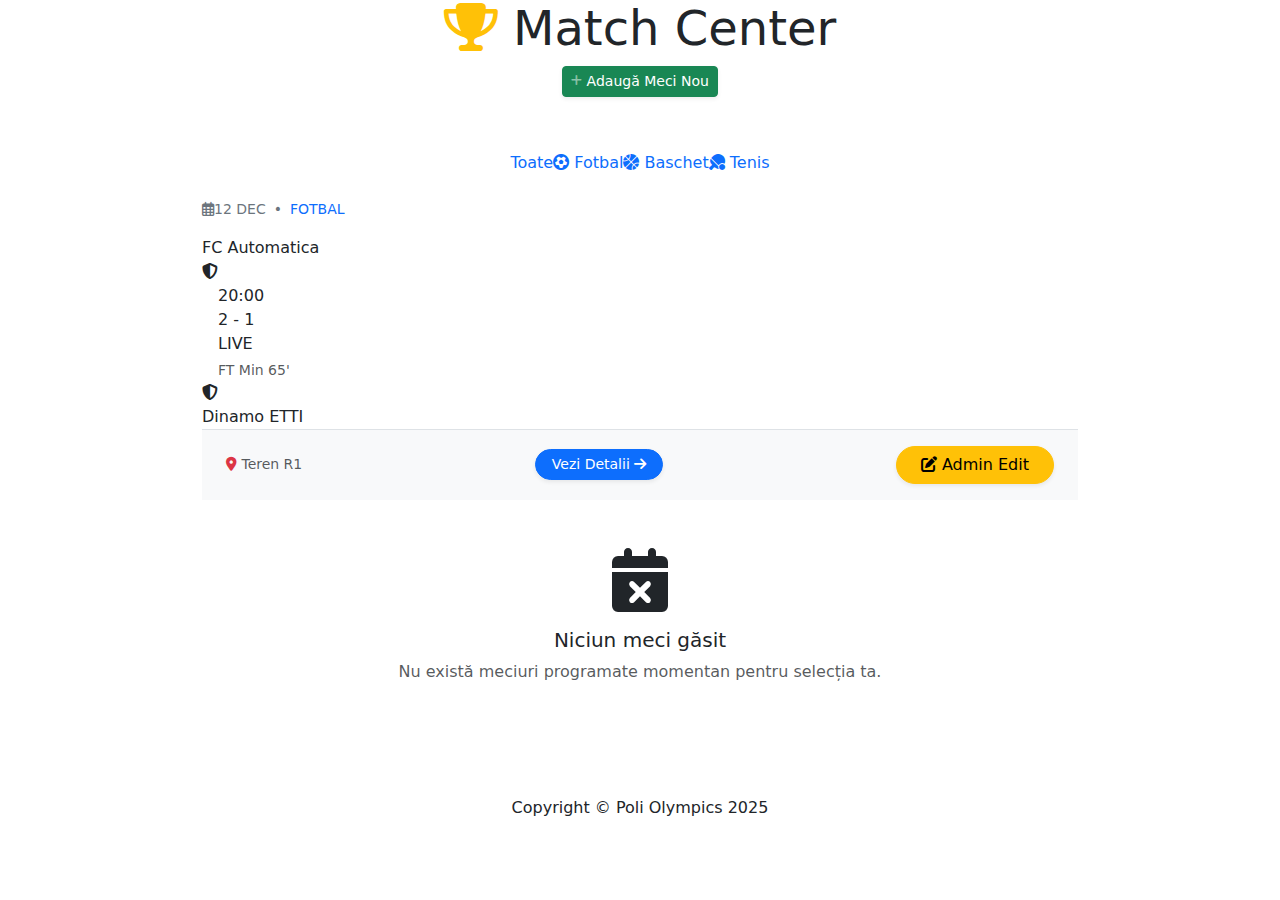
<file: src/main/resources/templates/meciuri.html>
<!DOCTYPE html>
<html lang="ro" xmlns:th="http://www.thymeleaf.org">

<head>
    <meta charset="utf-8">
    <meta name="viewport" content="width=device-width, initial-scale=1">
    <title>Match Center - Poli Olympics</title>

    <link href="https://cdn.jsdelivr.net/npm/bootstrap@5.3.0/dist/css/bootstrap.min.css" rel="stylesheet">
    <link href="https://cdnjs.cloudflare.com/ajax/libs/font-awesome/6.4.0/css/all.min.css" rel="stylesheet">
    <link href="https://fonts.googleapis.com/css2?family=Teko:wght@400;600&family=Poppins:wght@400;600;700&display=swap" rel="stylesheet">
    <link th:href="@{/css/sb-admin-2.min.css}" rel="stylesheet">

    <link th:href="@{/css/meciuri_style.css}" rel="stylesheet">
</head>

<body id="page-top">
<div id="wrapper">

    <div th:replace="fragments :: sidebar"></div>
    <div id="content-wrapper" class="d-flex flex-column">
        <div id="content">
            <div th:replace="fragments :: topbar"></div>


            <div class="match-header text-center">
                <h1 class="display-5 font-weight-bold mb-2"><i class="fas fa-trophy text-warning mr-2"></i> Match Center</h1>
                <a th:if="${session.username == 'admin' or session.username == 'Alexandru Vasilescu'}"
                   th:href="@{/admin/adauga-meci}"
                   class="d-none d-sm-inline-block btn btn-sm btn-success shadow-sm">
                    <i class="fas fa-plus fa-sm text-white-50"></i> Adaugă Meci Nou
                </a>

                <p class="mb-4 text-white-50 lead">Rezultate live, programări și statistici în timp real</p>

                <div class="d-flex justify-content-center flex-wrap">
                    <a th:href="@{/meciuri}" class="filter-btn text-decoration-none" th:classappend="${activeSport == 'Toate'} ? 'active'">Toate</a>
                    <a th:href="@{/meciuri(sport='Fotbal')}" class="filter-btn text-decoration-none" th:classappend="${activeSport == 'Fotbal'} ? 'active'"><i class="fas fa-futbol mr-1"></i> Fotbal</a>
                    <a th:href="@{/meciuri(sport='Baschet')}" class="filter-btn text-decoration-none" th:classappend="${activeSport == 'Baschet'} ? 'active'"><i class="fas fa-basketball-ball mr-1"></i> Baschet</a>
                    <a th:href="@{/meciuri(sport='Tenis')}" class="filter-btn text-decoration-none" th:classappend="${activeSport == 'Tenis'} ? 'active'"><i class="fas fa-table-tennis mr-1"></i> Tenis</a>

                </div>
            </div>

            <div class="container pb-5" style="max-width: 900px;">

                <div th:each="meci : ${meciuri}">

                    <div class="text-secondary small font-weight-bold mb-3 mt-4 text-uppercase d-flex align-items-center">
                        <i class="far fa-calendar-alt mr-2"></i>
                        <span th:text="${meci.getDataFormatata()}">12 DEC</span>
                        <span class="mx-2">•</span>
                        <span th:text="${meci.sport.numeSport}" class="text-primary">FOTBAL</span>
                    </div>

                    <div class="match-card" th:classappend="'status-' + ${meci.status}">

                        <div class="match-row">
                            <div class="team-container team-home">
                                <span th:text="${meci.echipaAcasa.numeEchipa}">FC Automatica</span>
                                <div class="team-logo ml-3"><i class="fas fa-shield-alt"></i></div>
                            </div>

                            <div class="score-board mx-3">
                                <div th:if="${meci.status == 'PROGRAMAT'}">
                                    <span class="match-time" th:text="${meci.getOraFormatata()}">20:00</span>
                                </div>
                                <div th:unless="${meci.status == 'PROGRAMAT'}">
                                    <span class="score-display">
                                        <span th:text="${meci.scorAcasa}">2</span> - <span th:text="${meci.scorDeplasare}">1</span>
                                    </span>
                                </div>

                                <div th:if="${meci.status == 'LIVE'}" class="live-indicator">LIVE</div>

                                <div class="match-info text-muted small mt-1 font-weight-bold">
                                    <span th:if="${meci.status == 'TERMINAT'}">FT</span>
                                    <span th:if="${meci.status == 'LIVE'}">Min 65'</span>
                                </div>
                            </div>

                            <div class="team-container team-away">
                                <div class="team-logo mr-3"><i class="fas fa-shield-alt"></i></div>
                                <span th:text="${meci.echipaDeplasare.numeEchipa}">Dinamo ETTI</span>
                            </div>
                        </div>

                        <div class="bg-light px-4 py-3 small text-muted d-flex justify-content-between align-items-center border-top">
                            <span><i class="fas fa-map-marker-alt text-danger mr-2"></i> <span th:text="${meci.locatie.numeLocatie}">Teren R1</span></span>

                            <a th:href="@{'/meci/' + ${meci.idMeci}}" class="btn btn-sm btn-primary rounded-pill px-3 shadow-sm">
                                Vezi Detalii <i class="fas fa-arrow-right ml-1"></i>
                            </a>

                            <a th:if="${session.username == 'admin' or session.username == 'Alexandru Vasilescu'}"
                               th:href="@{'/admin/edit-meci/' + ${meci.idMeci}}"
                               class="btn btn-warning rounded-pill px-4 ml-2 shadow-sm">
                                <i class="fas fa-edit mr-2"></i> Admin Edit
                            </a>
                        </div>
                    </div>

                </div>

                <div th:if="${meciuri.isEmpty()}" class="text-center py-5">
                    <div class="mb-3 text-gray-300"><i class="fas fa-calendar-times fa-4x"></i></div>
                    <h5 class="text-gray-600 font-weight-bold">Niciun meci găsit</h5>
                    <p class="text-muted">Nu există meciuri programate momentan pentru selecția ta.</p>
                </div>

            </div> </div> <footer class="sticky-footer bg-white">
        <div class="container my-auto">
            <div class="copyright text-center my-auto"><span>Copyright &copy; Poli Olympics 2025</span></div>
        </div>
    </footer>

    </div> </div> <div class="modal fade" id="logoutModal" tabindex="-1" role="dialog" aria-labelledby="exampleModalLabel" aria-hidden="true">
    <div class="modal-dialog" role="document">
        <div class="modal-content">
            <div class="modal-header">
                <h5 class="modal-title" id="exampleModalLabel">Gata de plecare?</h5>
                <button class="close" type="button" data-dismiss="modal" aria-label="Close"><span aria-hidden="true">×</span></button>
            </div>
            <div class="modal-body">Selectează "Logout" pentru a încheia sesiunea.</div>
            <div class="modal-footer">
                <button class="btn btn-secondary" type="button" data-dismiss="modal">Renunță</button>
                <a class="btn btn-primary" th:href="@{/logout}">Logout</a>
            </div>
        </div>
    </div>
</div>

<script th:src="@{/vendor/jquery/jquery.min.js}"></script>
<script th:src="@{/vendor/bootstrap/js/bootstrap.bundle.min.js}"></script>
<script th:src="@{/js/sb-admin-2.min.js}"></script>

</body>
</html>
</file>
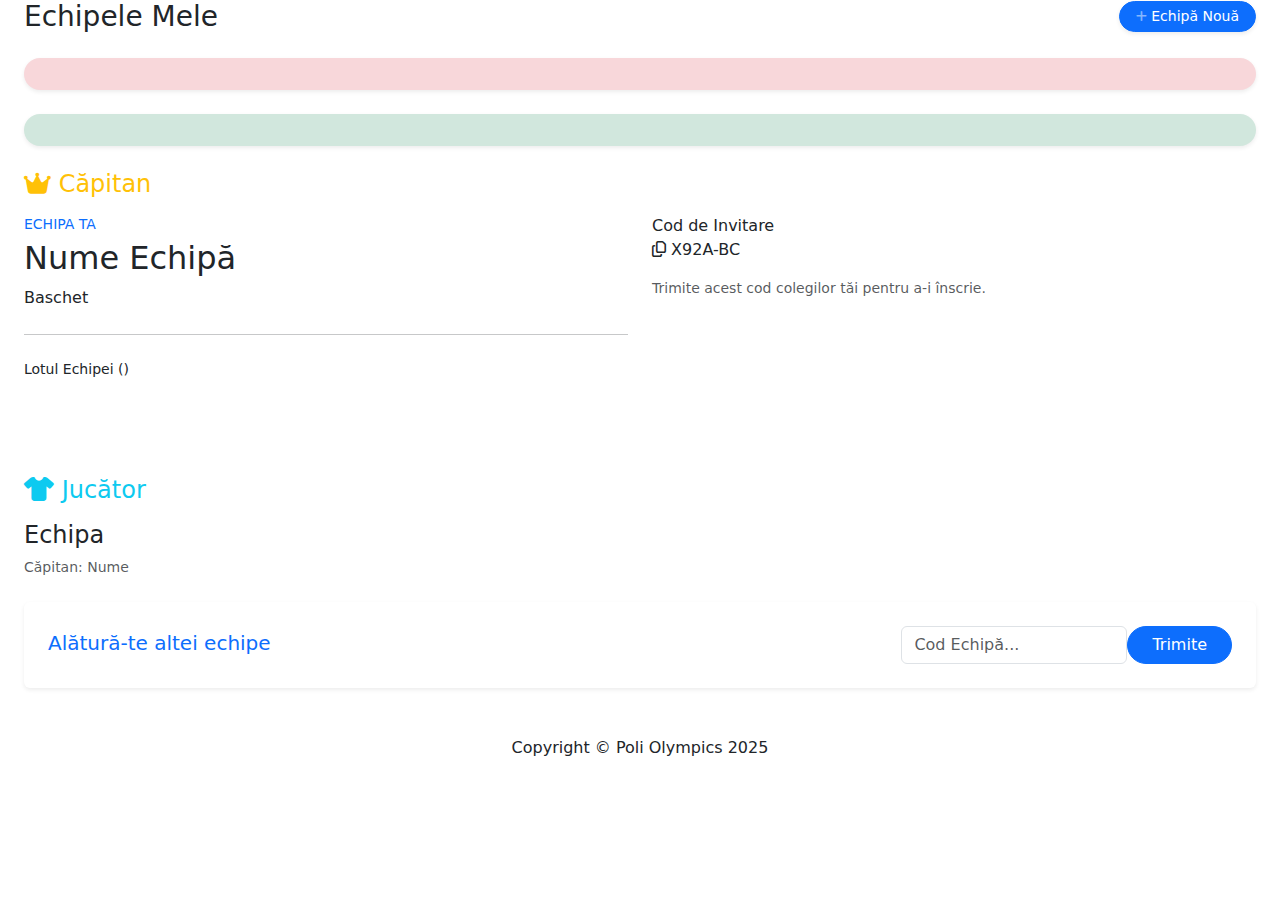
<file: src/main/resources/templates/my_team.html>
<!DOCTYPE html>
<html lang="ro" xmlns:th="http://www.thymeleaf.org">

<head>
    <meta charset="utf-8">
    <meta name="viewport" content="width=device-width, initial-scale=1">
    <title>Echipele Mele - Poli Olympics</title>

    <link href="https://cdn.jsdelivr.net/npm/bootstrap@5.3.0/dist/css/bootstrap.min.css" rel="stylesheet">
    <link href="https://cdnjs.cloudflare.com/ajax/libs/font-awesome/6.4.0/css/all.min.css" rel="stylesheet">
    <link href="https://fonts.googleapis.com/css2?family=Poppins:wght@400;500;600;700&display=swap" rel="stylesheet">
    <link th:href="@{/css/sb-admin-2.min.css}" rel="stylesheet">

    <link th:href="@{/css/my_team_style.css}" rel="stylesheet">
</head>

<body id="page-top">
<div id="wrapper">

    <div th:replace="fragments :: sidebar"></div>
    <div id="content-wrapper" class="d-flex flex-column">
        <div id="content">
            <div th:replace="fragments :: topbar"></div>

            <div class="container-fluid px-4">

                <div class="d-sm-flex align-items-center justify-content-between mb-4">
                    <h1 class="h3 mb-0 text-gray-800 font-weight-bold">Echipele Mele</h1>
                    <a th:href="@{/creare-echipa}" class="d-none d-sm-inline-block btn btn-sm btn-primary shadow-sm rounded-pill px-3">
                        <i class="fas fa-plus fa-sm text-white-50 mr-1"></i> Echipă Nouă
                    </a>
                </div>

                <div th:if="${error}" class="alert alert-danger shadow-sm border-0 rounded-pill text-center mb-4"><span th:text="${error}"></span></div>
                <div th:if="${success}" class="alert alert-success shadow-sm border-0 rounded-pill text-center mb-4"><span th:text="${success}"></span></div>

                <div th:if="${hasAnyTeam}">

                    <div th:if="${!teamsAsCaptain.isEmpty()}">
                        <h4 class="text-warning font-weight-bold mb-3"><i class="fas fa-crown mr-2"></i> Căpitan</h4>

                        <div th:each="team : ${teamsAsCaptain}" class="row mb-5">

                            <div class="col-xl-6 col-md-12 mb-3">
                                <div class="team-info-card">
                                    <div class="small text-primary font-weight-bold text-uppercase mb-1">Echipa Ta</div>
                                    <h2 class="font-weight-bold text-gray-800 mb-2" th:text="${team.numeEchipa}">Nume Echipă</h2>
                                    <span class="sport-badge" th:text="${team.sport.numeSport}">Baschet</span>

                                    <hr class="my-4">

                                    <p class="small font-weight-bold mb-2 text-gray-600">Lotul Echipei (<span th:text="${team.membri.size()}"></span>)</p>
                                    <div class="d-flex align-items-center">
                                        <div th:each="membru : ${team.membri}" class="mr-n2 position-relative" data-toggle="tooltip" th:title="${membru.nume}">
                                            <img class="member-avatar" th:src="@{/img/undraw_profile.svg}">
                                        </div>
                                    </div>
                                </div>
                            </div>

                            <div class="col-xl-6 col-md-12 mb-3">
                                <div class="invitation-card">
                                    <div class="invitation-title">Cod de Invitare</div>

                                    <div class="code-dashed-box" onclick="copyCode(this)" title="Click pentru copiere">
                                        <i class="far fa-copy"></i>
                                        <span th:text="${team.codInscriere}">X92A-BC</span>
                                    </div>

                                    <div class="text-muted small mt-3">Trimite acest cod colegilor tăi pentru a-i înscrie.</div>
                                </div>
                            </div>
                        </div>
                    </div>

                    <div th:if="${!teamsAsMember.isEmpty()}">
                        <h4 class="text-info font-weight-bold mb-3"><i class="fas fa-tshirt mr-2"></i> Jucător</h4>
                        <div class="row">
                            <div th:each="team : ${teamsAsMember}" class="col-xl-4 col-md-6 mb-4">
                                <div class="team-info-card" style="border-left-color: #36b9cc;">
                                    <h4 class="font-weight-bold text-gray-800" th:text="${team.numeEchipa}">Echipa</h4>
                                    <div class="small text-muted">Căpitan: <span th:text="${team.capitan.nume}">Nume</span></div>
                                </div>
                            </div>
                        </div>
                    </div>

                </div>

                <div class="card shadow-sm border-0 mb-5">
                    <div class="card-body p-4 d-flex align-items-center justify-content-between flex-wrap">
                        <div>
                            <h5 class="font-weight-bold text-primary mb-1">Alătură-te altei echipe</h5>
                        </div>
                        <form method="POST" th:action="@{/join-team}" class="d-flex align-items-center mt-3 mt-md-0">
                            <input type="text" name="codInscriere" class="form-control custom-input mr-2" placeholder="Cod Echipă..." required>
                            <button type="submit" class="btn btn-primary rounded-pill px-4">Trimite</button>
                        </form>
                    </div>
                </div>

            </div> </div> <footer class="sticky-footer bg-white">
        <div class="container my-auto">
            <div class="copyright text-center my-auto"><span>Copyright &copy; Poli Olympics 2025</span></div>
        </div>
    </footer>

    </div> </div> <div class="modal fade" id="logoutModal" tabindex="-1" role="dialog" aria-labelledby="exampleModalLabel" aria-hidden="true">
    <div class="modal-dialog" role="document">
        <div class="modal-content">
            <div class="modal-header">
                <h5 class="modal-title" id="exampleModalLabel">Gata de plecare?</h5>
                <button class="close" type="button" data-dismiss="modal" aria-label="Close"><span aria-hidden="true">×</span></button>
            </div>
            <div class="modal-body">Selectează "Logout" pentru a încheia sesiunea.</div>
            <div class="modal-footer">
                <button class="btn btn-secondary" type="button" data-dismiss="modal">Renunță</button>
                <a class="btn btn-primary" th:href="@{/logout}">Logout</a>
            </div>
        </div>
    </div>
</div>

<script>
    function copyCode(element) {
        const codeText = element.innerText;
        navigator.clipboard.writeText(codeText);
        // Efect vizual rapid
        element.style.backgroundColor = "#e8eaf1";
        element.style.borderColor = "#2c3e50";
        setTimeout(() => {
            element.style.backgroundColor = "#f8f9fc";
            element.style.borderColor = "#4e73df";
        }, 300);
    }
</script>

<script th:src="@{/vendor/jquery/jquery.min.js}"></script>
<script th:src="@{/vendor/bootstrap/js/bootstrap.bundle.min.js}"></script>
<script th:src="@{/vendor/jquery-easing/jquery.easing.min.js}"></script>
<script th:src="@{/js/sb-admin-2.min.js}"></script>

</body>
</html>
</file>
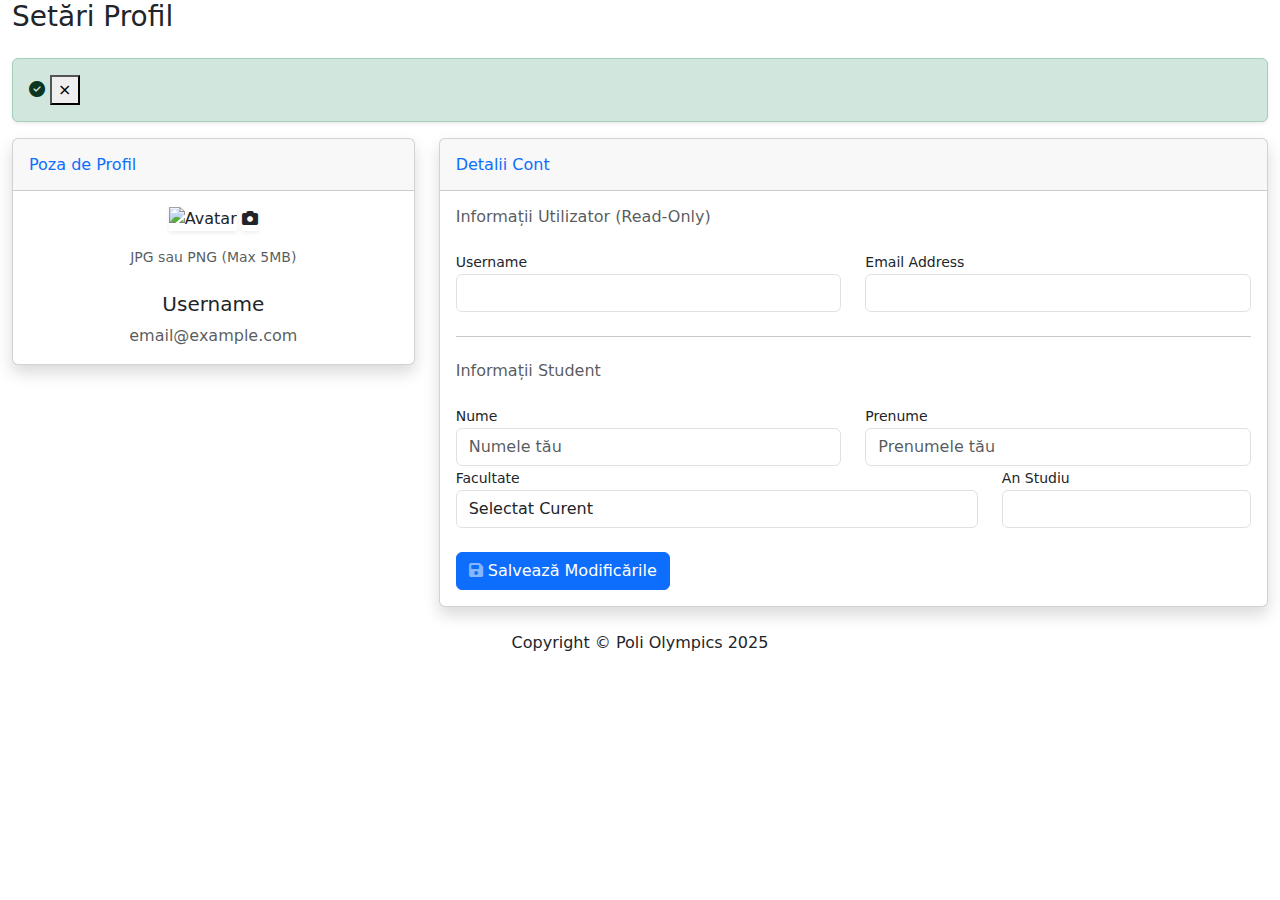
<file: src/main/resources/templates/profile.html>
<!DOCTYPE html>
<html lang="ro" xmlns:th="http://www.thymeleaf.org">

<head>
    <meta charset="utf-8">
    <meta http-equiv="X-UA-Compatible" content="IE=edge">
    <meta name="viewport" content="width=device-width, initial-scale=1, shrink-to-fit=no">
    <title>Profilul Meu - Poli Olympics</title>

    <link href="https://cdn.jsdelivr.net/npm/bootstrap@5.3.0/dist/css/bootstrap.min.css" rel="stylesheet">
    <link href="https://cdnjs.cloudflare.com/ajax/libs/font-awesome/6.4.0/css/all.min.css" rel="stylesheet">
    <link href="https://fonts.googleapis.com/css2?family=Poppins:wght@400;500;600;700&display=swap" rel="stylesheet">
    <link th:href="@{/css/sb-admin-2.min.css}" rel="stylesheet">

    <link th:href="@{/css/profile_style.css}" rel="stylesheet">

</head>

<body id="page-top">

<div id="wrapper">

    <div th:replace="fragments :: sidebar"></div>
    <div id="content-wrapper" class="d-flex flex-column">
        <div id="content">
            <div th:replace="fragments :: topbar"></div>


            <div class="container-fluid">

                <div class="d-sm-flex align-items-center justify-content-between mb-4">
                    <h1 class="h3 mb-0 text-gray-800">Setări Profil</h1>
                </div>

                <div th:if="${success}" class="alert alert-success alert-dismissible fade show shadow-sm" role="alert">
                    <i class="fas fa-check-circle mr-2"></i> <span th:text="${success}"></span>
                    <button type="button" class="close" data-dismiss="alert">&times;</button>
                </div>

                <form method="POST" th:action="@{/profile}" enctype="multipart/form-data">
                    <div class="row">

                        <div class="col-xl-4 col-lg-5">
                            <div class="card shadow mb-4">
                                <div class="card-header py-3 d-flex flex-row align-items-center justify-content-between">
                                    <h6 class="m-0 font-weight-bold text-primary">Poza de Profil</h6>
                                </div>
                                <div class="card-body text-center">
                                    <div class="profile-img-container mb-3">
                                        <img th:src="${session.profile_pic != null and session.profile_pic.startsWith('http') ? session.profile_pic : (session.profile_pic != null ? '/images/' + session.profile_pic : '/img/undraw_profile.svg')}"
                                             id="img_preview"
                                             class="profile-img-rounded shadow-sm"
                                             alt="Avatar">

                                        <label for="file_poza" class="camera-btn shadow-sm" title="Schimbă poza">
                                            <i class="fas fa-camera"></i>
                                        </label>
                                        <input type="file" id="file_poza" name="file_poza" style="display: none;" accept="image/*">
                                    </div>

                                    <div class="small font-italic text-muted mb-4">JPG sau PNG (Max 5MB)</div>
                                    <h5 class="font-weight-bold text-gray-800" th:text="${session.username}">Username</h5>
                                    <p class="text-muted mb-0" th:text="${session.email}">email@example.com</p>
                                </div>
                            </div>
                        </div>

                        <div class="col-xl-8 col-lg-7">
                            <div class="card shadow mb-4">
                                <div class="card-header py-3">
                                    <h6 class="m-0 font-weight-bold text-primary">Detalii Cont</h6>
                                </div>
                                <div class="card-body">

                                    <h6 class="heading-small text-muted mb-4">Informații Utilizator (Read-Only)</h6>
                                    <div class="pl-lg-4">
                                        <div class="row">
                                            <div class="col-lg-6">
                                                <div class="form-group">
                                                    <label class="form-control-label small font-weight-bold">Username</label>
                                                    <input type="text" class="form-control" th:value="${session.username}" readonly>
                                                </div>
                                            </div>
                                            <div class="col-lg-6">
                                                <div class="form-group">
                                                    <label class="form-control-label small font-weight-bold">Email Address</label>
                                                    <input type="email" class="form-control" th:value="${session.email}" readonly>
                                                </div>
                                            </div>
                                        </div>
                                    </div>

                                    <hr class="my-4">

                                    <h6 class="heading-small text-muted mb-4">Informații Student</h6>
                                    <div class="pl-lg-4">
                                        <div class="row">
                                            <div class="col-lg-6">
                                                <div class="form-group">
                                                    <label class="form-control-label small font-weight-bold">Nume</label>
                                                    <input type="text" class="form-control" name="nume" th:value="${participant.nume}" placeholder="Numele tău">
                                                </div>
                                            </div>
                                            <div class="col-lg-6">
                                                <div class="form-group">
                                                    <label class="form-control-label small font-weight-bold">Prenume</label>
                                                    <input type="text" class="form-control" name="prenume" th:value="${participant.prenume}" placeholder="Prenumele tău">
                                                </div>
                                            </div>
                                        </div>
                                        <div class="row">
                                            <div class="col-lg-8">
                                                <div class="form-group">
                                                    <label class="form-control-label small font-weight-bold">Facultate</label>
                                                    <select class="form-control" name="facultate">
                                                        <option th:text="${participant.facultate}" th:value="${participant.facultate}" selected>Selectat Curent</option>
                                                        <option value="Inginerie Electrica">Inginerie Electrică</option>
                                                        <option value="Automatica">Automatică și Calculatoare</option>
                                                        <option value="ETTI">ETTI</option>
                                                        <option value="Mecanica">Mecanică</option>
                                                        <option value="Transporturi">Transporturi</option>
                                                        <option value="FILS">FILS</option>
                                                        <option value="Stiinte Aplicate">Științe Aplicate</option>
                                                    </select>
                                                </div>
                                            </div>
                                            <div class="col-lg-4">
                                                <div class="form-group">
                                                    <label class="form-control-label small font-weight-bold">An Studiu</label>
                                                    <input type="number" class="form-control" name="anStudiu" th:value="${participant.anStudiu}" min="1" max="6">
                                                </div>
                                            </div>
                                        </div>
                                    </div>

                                    <div class="mt-4 text-right">
                                        <button type="submit" class="btn btn-primary btn-icon-split">
                                            <span class="icon text-white-50">
                                              <i class="fas fa-save"></i>
                                            </span>
                                            <span class="text">Salvează Modificările</span>
                                        </button>
                                    </div>
                                </div>
                            </div>
                        </div>
                    </div>
                </form>

            </div>
        </div>
        <footer class="sticky-footer bg-white">
            <div class="container my-auto">
                <div class="copyright text-center my-auto">
                    <span>Copyright &copy; Poli Olympics 2025</span>
                </div>
            </div>
        </footer>

    </div>
</div>
<div class="modal fade" id="logoutModal" tabindex="-1" role="dialog" aria-labelledby="exampleModalLabel"
     aria-hidden="true">
    <div class="modal-dialog" role="document">
        <div class="modal-content">
            <div class="modal-header">
                <h5 class="modal-title" id="exampleModalLabel">Gata de plecare?</h5>
                <button class="close" type="button" data-dismiss="modal" aria-label="Close">
                    <span aria-hidden="true">×</span>
                </button>
            </div>
            <div class="modal-body">Selectează "Logout" mai jos dacă ești gata să închei sesiunea curentă.</div>
            <div class="modal-footer">
                <button class="btn btn-secondary" type="button" data-dismiss="modal">Anulează</button>
                <a class="btn btn-primary" th:href="@{/logout}">Logout</a>
            </div>
        </div>
    </div>
</div>

<script th:src="@{vendor/jquery/jquery.min.js}"></script>
<script th:src="@{vendor/bootstrap/js/bootstrap.bundle.min.js}"></script>
<script th:src="@{vendor/jquery-easing/jquery.easing.min.js}"></script>
<script th:src="@{js/sb-admin-2.min.js}"></script>

<script>
    // Preview imagine
    document.getElementById('file_poza').addEventListener('change', function(e) {
        if (e.target.files && e.target.files[0]) {
            var reader = new FileReader();
            reader.onload = function(e) {
                document.getElementById('img_preview').src = e.target.result;
            }
            reader.readAsDataURL(e.target.files[0]);
        }
    });
</script>

</body>
</html>
</file>
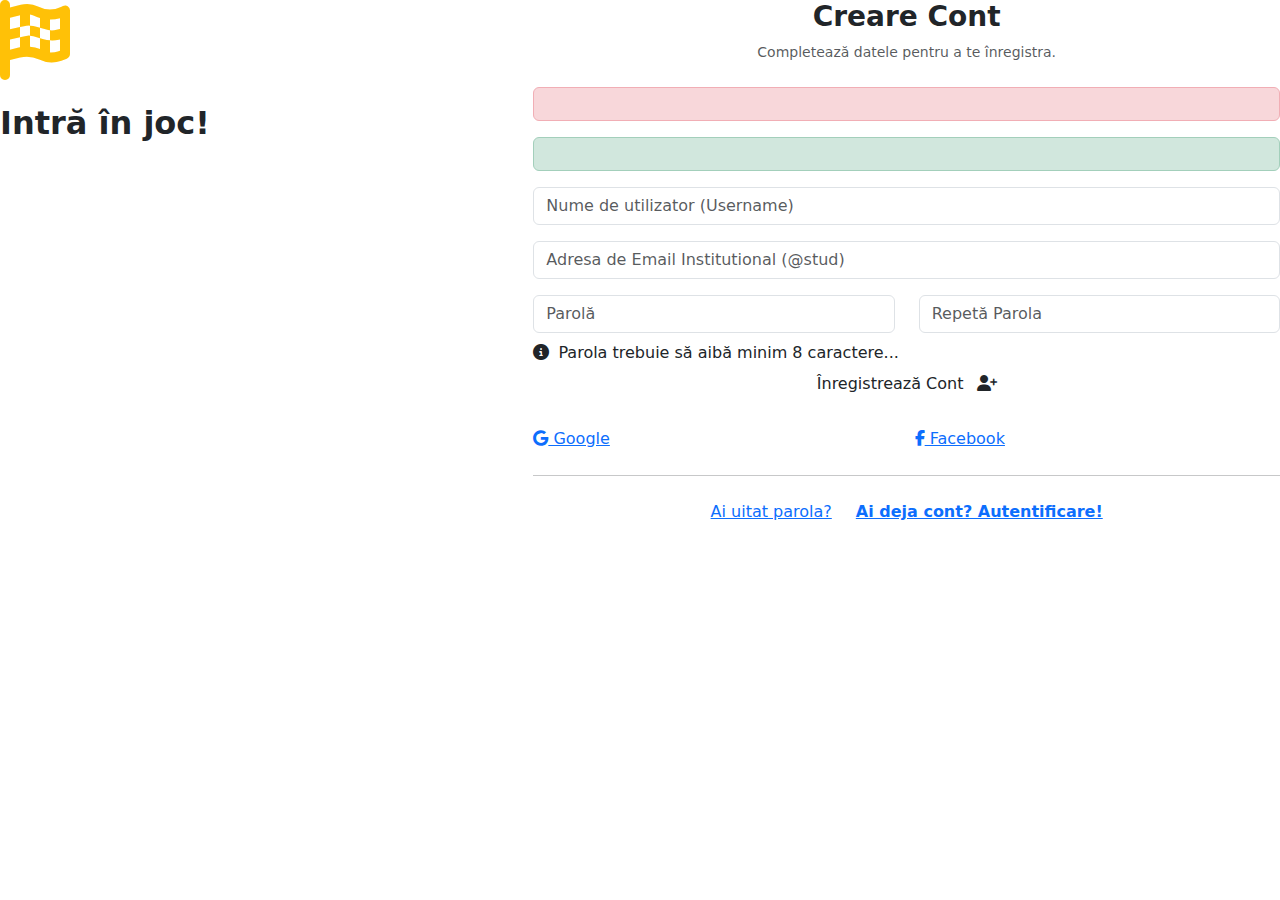
<file: src/main/resources/templates/register.html>
<!DOCTYPE html>
<html lang="ro" xmlns:th="http://www.thymeleaf.org">
<head>
    <meta charset="UTF-8">
    <meta name="viewport" content="width=device-width, initial-scale=1.0">
    <title>Poli Olympics - Înregistrare</title>

    <link href="https://cdn.jsdelivr.net/npm/bootstrap@5.3.0/dist/css/bootstrap.min.css" rel="stylesheet">
    <link href="https://cdnjs.cloudflare.com/ajax/libs/font-awesome/6.4.0/css/all.min.css" rel="stylesheet">
    <link href="https://fonts.googleapis.com/css2?family=Poppins:wght@400;500;600;700&display=swap" rel="stylesheet">
    <link th:href="@{/css/register_style.css}" rel="stylesheet">
</head>

<body>

<div class="register-container-wrapper">
    <div class="register-card">
        <div class="row g-0">

            <div class="col-lg-5 d-none d-lg-block bg-register-image">
                <div class="branding-overlay">
                    <div class="mb-4 text-warning animate-icon">
                        <i class="fa-solid fa-flag-checkered fa-5x"></i>
                    </div>
                    <h2 class="fw-bold mb-3">Intră în joc!</h2>
                    <p class="fs-5 text-white-50">Creează-ți contul de student, înscrie-te în echipă și adu gloria facultății tale.</p>
                </div>
            </div>

            <div class="col-lg-7">
                <div class="form-content">
                    <div class="text-center mb-4">
                        <h3 class="fw-bold text-dark">Creare Cont</h3>
                        <p class="text-muted small">Completează datele pentru a te înregistra.</p>
                    </div>

                    <div th:if="${error}" class="alert alert-danger">
                        <span th:text="${error}"></span>
                    </div>
                    <div th:if="${success}" class="alert alert-success">
                        <span th:text="${success}"></span>
                    </div>

                    <form class="user" th:action="@{/register}" method="POST">

                        <div class="form-group mb-3">
                            <input type="text"
                                   class="form-control custom-input"
                                   id="username" name="username"
                                   placeholder="Nume de utilizator (Username)">
                        </div>

                        <div class="form-group mb-3">
                            <input type="text"
                                   class="form-control custom-input"
                                   id="email" name="email"
                                   placeholder="Adresa de Email Institutional (@stud)">
                        </div>

                        <div class="row mb-2">
                            <div class="col-sm-6 mb-3 mb-sm-0">
                                <input type="password"
                                       class="form-control custom-input"
                                       id="password" name="password"
                                       placeholder="Parolă">
                            </div>
                            <div class="col-sm-6">
                                <input type="password"
                                       class="form-control custom-input"
                                       id="retype_password" name="retype_password"
                                       placeholder="Repetă Parola">
                            </div>
                        </div>

                        <div class="password-requirements">
                            <i class="fas fa-info-circle me-1"></i>
                            Parola trebuie să aibă minim 8 caractere...
                        </div>

                        <button type="submit" class="btn custom-btn-main w-100 mb-4">
                            Înregistrează Cont <i class="fas fa-user-plus ms-2"></i>
                        </button>

                        <div class="row g-3 mb-4">
                            <div class="col-6">
                                <a th:href="@{/oauth2/authorization/google}" class="social-btn-fix btn-google-color">
                                    <i class="fab fa-google"></i> Google
                                </a>
                            </div>
                            <div class="col-6">
                                <a th:href="@{/oauth2/authorization/facebook}" class="social-btn-fix btn-facebook-color">
                                    <i class="fab fa-facebook-f"></i> Facebook
                                </a>
                            </div>
                        </div>

                    </form>

                    <hr class="my-4">

                    <div class="text-center d-flex justify-content-center gap-4">
                        <a class="custom-link" th:href="@{/retype-password}">Ai uitat parola?</a>
                        <a class="custom-link fw-bold" th:href="@{/login}">Ai deja cont? Autentificare!</a>
                    </div>
                </div>
            </div>
        </div>
    </div>
</div>

<script src="https://cdn.jsdelivr.net/npm/bootstrap@5.3.0/dist/js/bootstrap.bundle.min.js"></script>
<script th:src="@{/vendor/jquery/jquery.min.js}"></script>
<script th:src="@{/vendor/bootstrap/js/bootstrap.bundle.min.js}"></script>
<script th:src="@{/vendor/jquery-easing/jquery.easing.min.js}"></script>
<script th:src="@{/js/sb-admin-2.min.js}"></script>

</body>
</html>
</file>
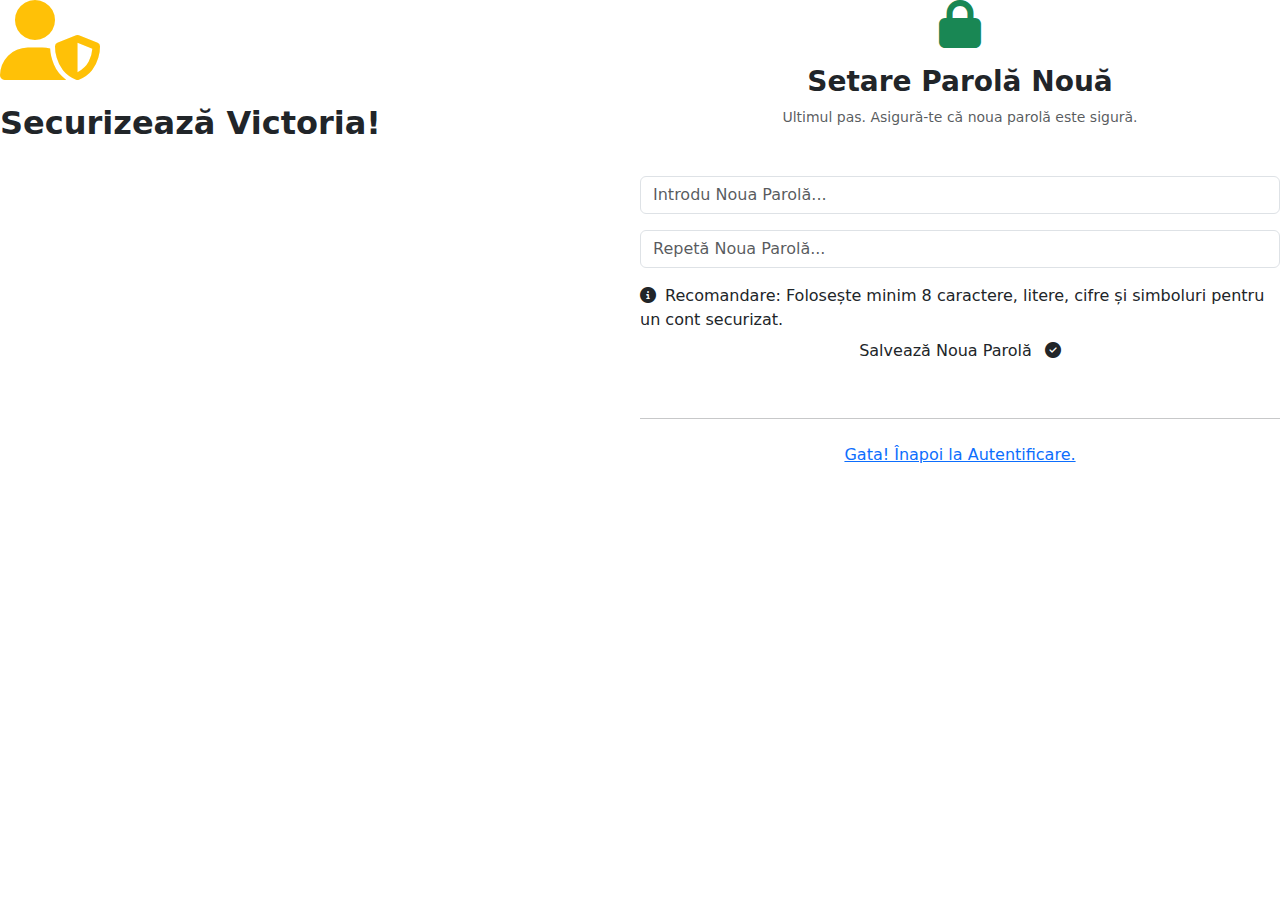
<file: src/main/resources/templates/retype_password.html>
<!DOCTYPE html>
<html lang="ro" xmlns:th="http://www.thymeleaf.org">
<head>
    <meta charset="UTF-8">
    <meta name="viewport" content="width=device-width, initial-scale=1.0">
    <meta name="description" content="Portal Eveniment Sportiv - Retype Password">
    <meta name="author" content="">

    <title>Poli Olympics - Setare Parolă Nouă</title>

    <link href="https://cdn.jsdelivr.net/npm/bootstrap@5.3.0/dist/css/bootstrap.min.css" rel="stylesheet">
    <link href="https://cdnjs.cloudflare.com/ajax/libs/font-awesome/6.4.0/css/all.min.css" rel="stylesheet">
    <link href="https://fonts.googleapis.com/css2?family=Poppins:wght@400;500;600;700&display=swap" rel="stylesheet">

    <link th:href="@{/vendor/fontawesome-free/css/all.min.css}" rel="stylesheet" type="text/css">
    <link th:href="@{/css/sb-admin-2.min.css}" rel="stylesheet">
    <link th:href="@{/css/retype_password_style.css}" rel="stylesheet">
</head>

<body>

<div class="retype-container-wrapper">
    <div class="retype-card">
        <div class="row g-0">

            <div class="col-lg-6 d-none d-lg-block bg-password-image">
                <div class="branding-overlay">
                    <div class="mb-4 text-warning animate-shield">
                        <i class="fa-solid fa-user-shield fa-5x"></i>
                    </div>
                    <h2 class="fw-bold mb-3">Securizează Victoria!</h2>
                    <p class="fs-5 text-white-50">Ești la linia de sosire. Setează o parolă nouă și puternică pentru a reveni în competiție în siguranță.</p>
                </div>
            </div>

            <div class="col-lg-6">
                <div class="form-content">
                    <div class="text-center mb-5">
                        <div class="mb-3 text-success">
                            <i class="fas fa-lock fa-3x"></i>
                        </div>
                        <h3 class="fw-bold text-dark">Setare Parolă Nouă</h3>
                        <p class="text-muted small">Ultimul pas. Asigură-te că noua parolă este sigură.</p>
                    </div>

                    <form class="user" th:action="@{/retype-password}" method="POST">

                        <div class="form-group mb-3">
                            <input type="password"
                                   class="form-control custom-input"
                                   id="password"
                                   name="password"
                                   placeholder="Introdu Noua Parolă..."
                                   required>
                        </div>

                        <div class="form-group mb-3">
                            <input type="password"
                                   class="form-control custom-input"
                                   id="retype_password"
                                   name="retype_password"
                                   placeholder="Repetă Noua Parolă..."
                                   required>
                        </div>

                        <div class="password-requirements">
                            <i class="fas fa-info-circle me-1"></i>
                            Recomandare: Folosește minim 8 caractere, litere, cifre și simboluri pentru un cont securizat.
                        </div>

                        <button type="submit" class="btn custom-btn-main w-100 mb-4">
                            Salvează Noua Parolă <i class="fas fa-check-circle ms-2"></i>
                        </button>

                    </form>

                    <hr class="my-4">

                    <div class="text-center d-flex flex-column gap-2">
                        <a class="custom-link" th:href="@{/login}">Gata! Înapoi la Autentificare.</a>
                    </div>
                </div>
            </div>

        </div>
    </div>
</div>

<script src="https://cdn.jsdelivr.net/npm/bootstrap@5.3.0/dist/js/bootstrap.bundle.min.js"></script>

<script th:src="@{/vendor/jquery/jquery.min.js}"></script>
<script th:src="@{/vendor/bootstrap/js/bootstrap.bundle.min.js}"></script>
<script th:src="@{/vendor/jquery-easing/jquery.easing.min.js}"></script>
<script th:src="@{/js/sb-admin-2.min.js}"></script>

</body>
</html>
</file>
